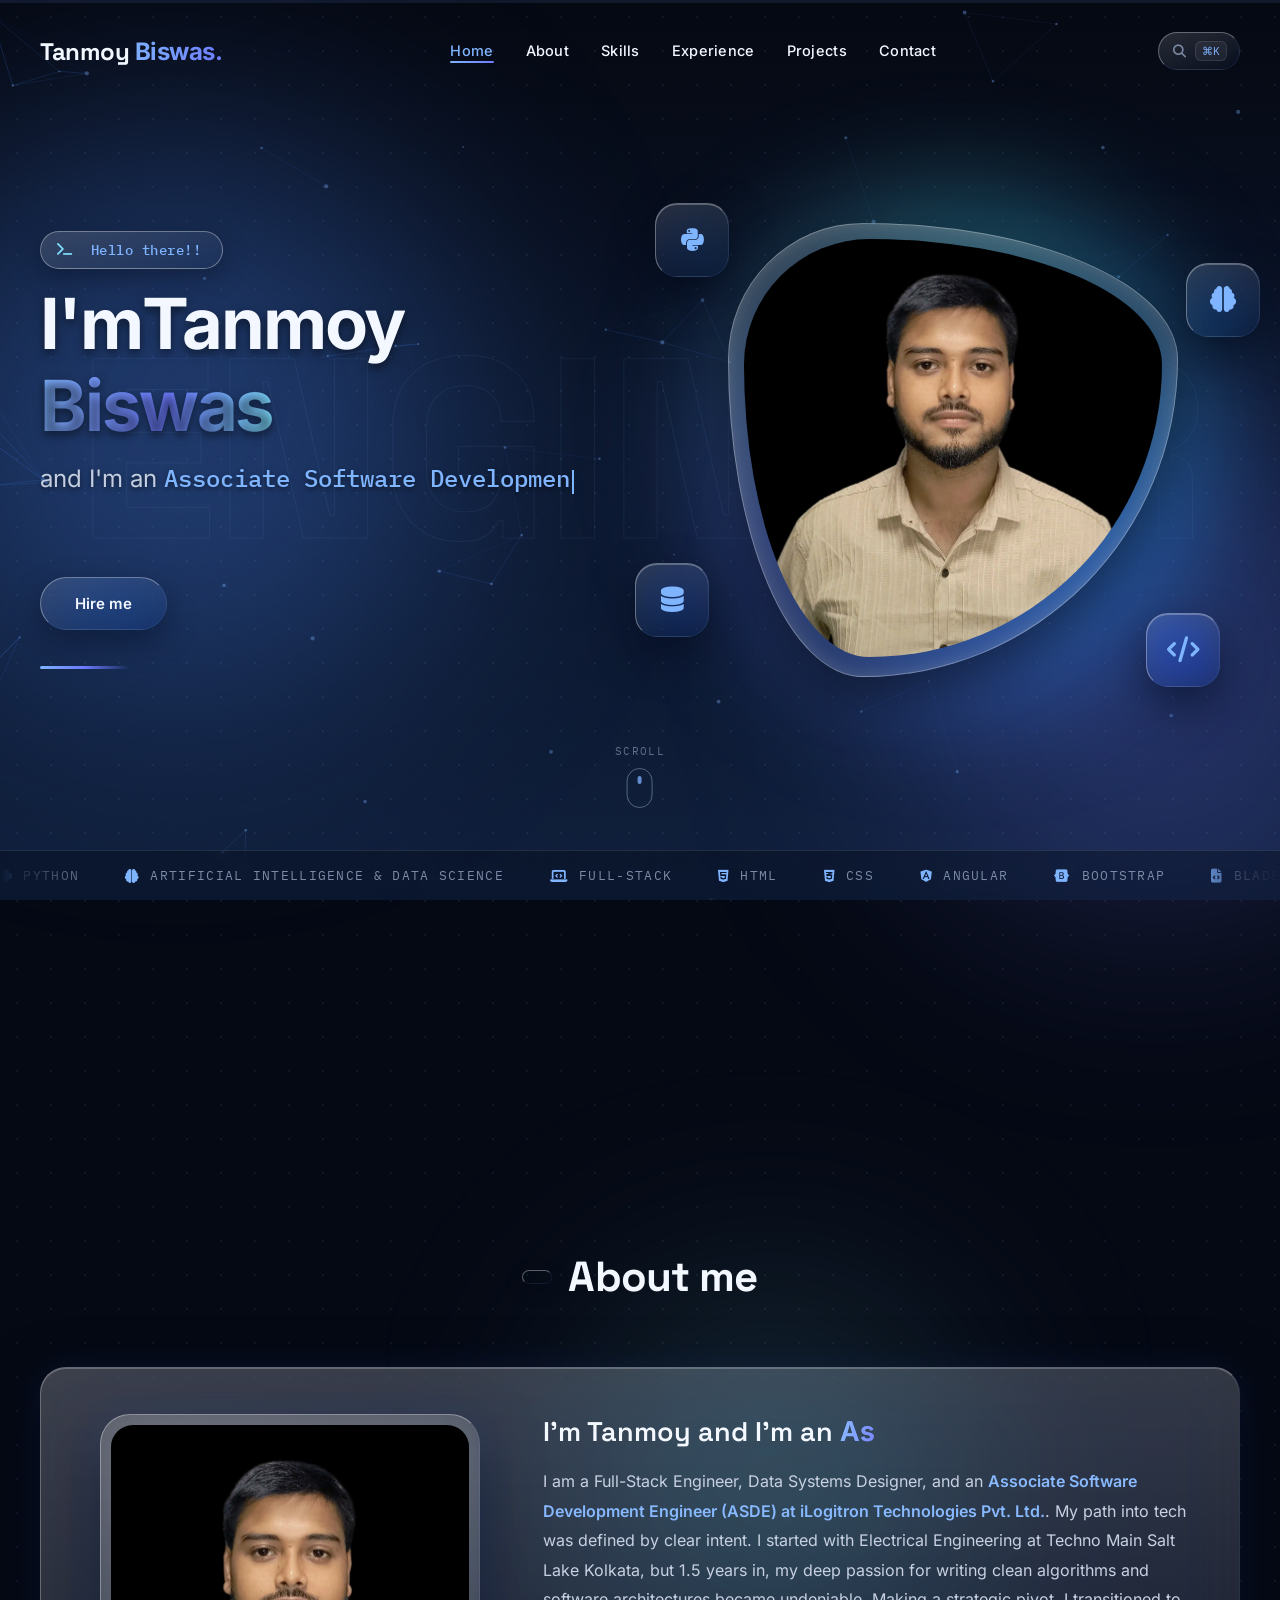
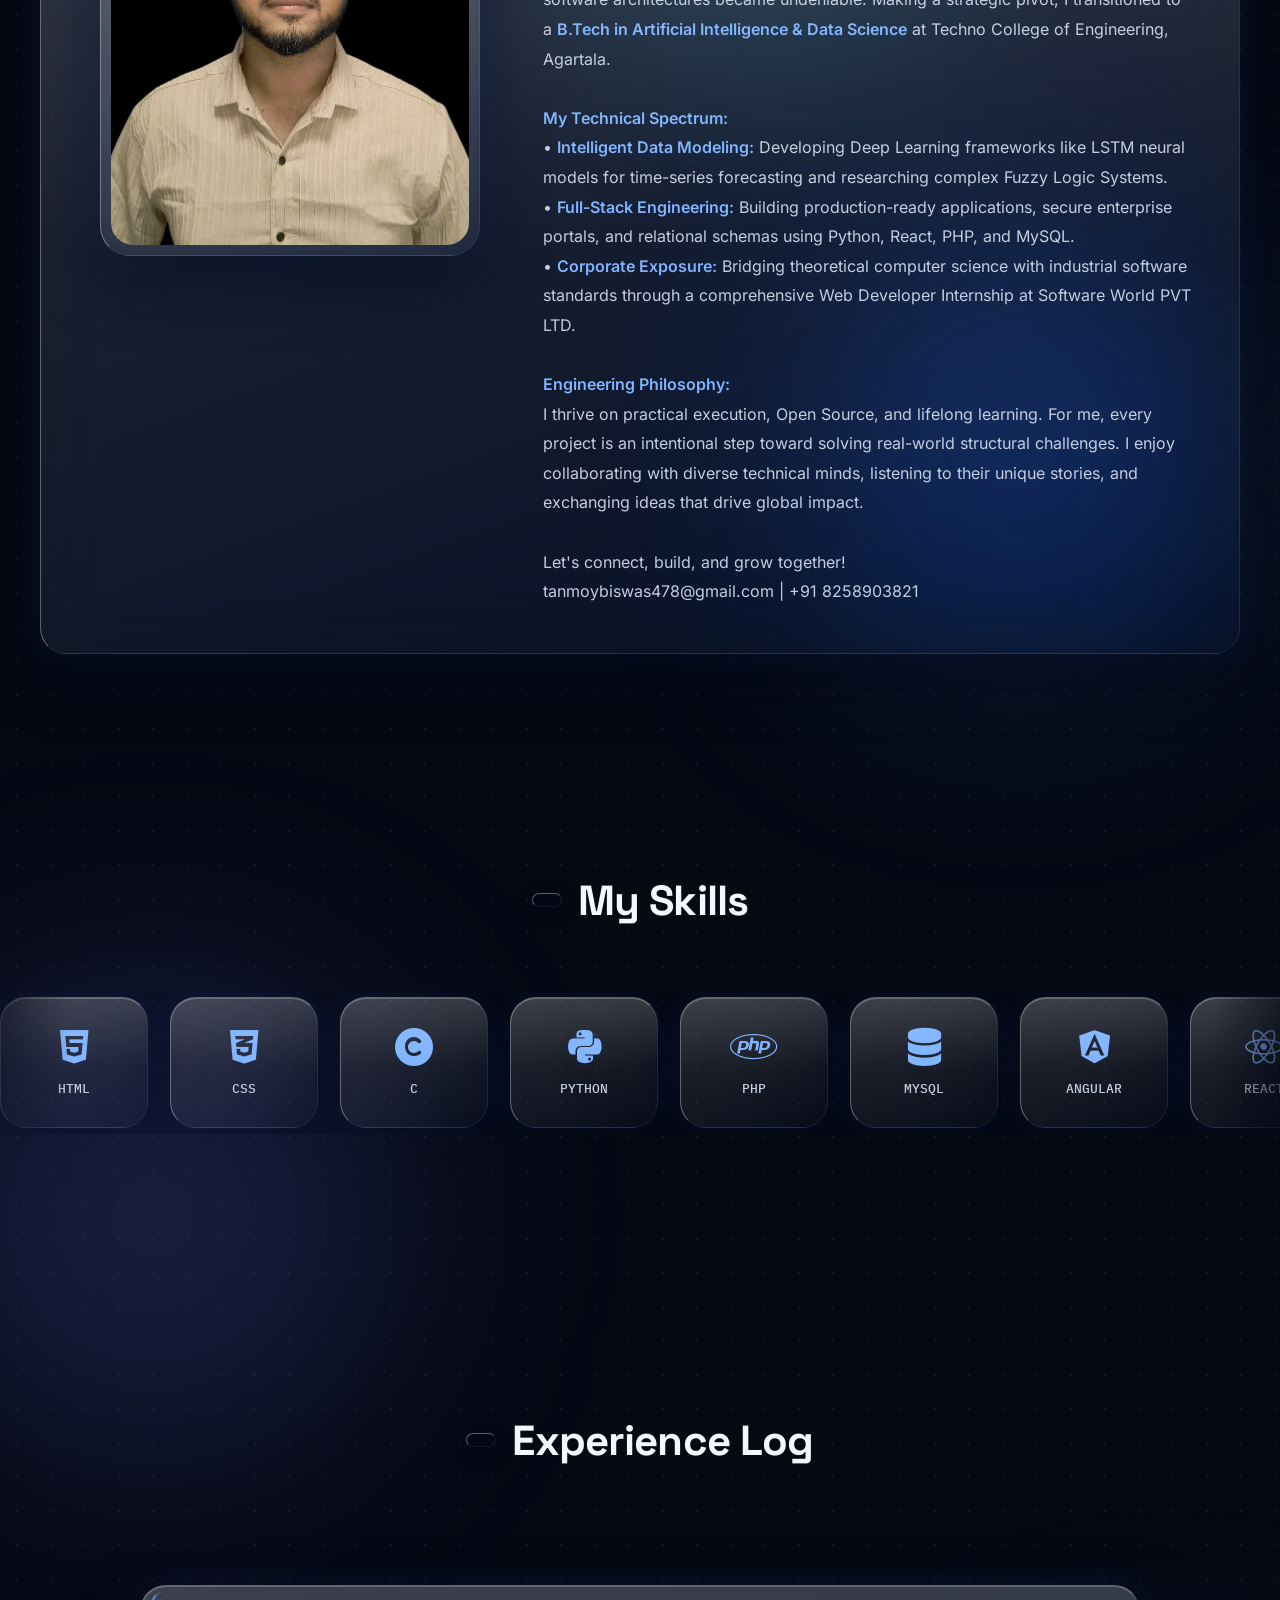
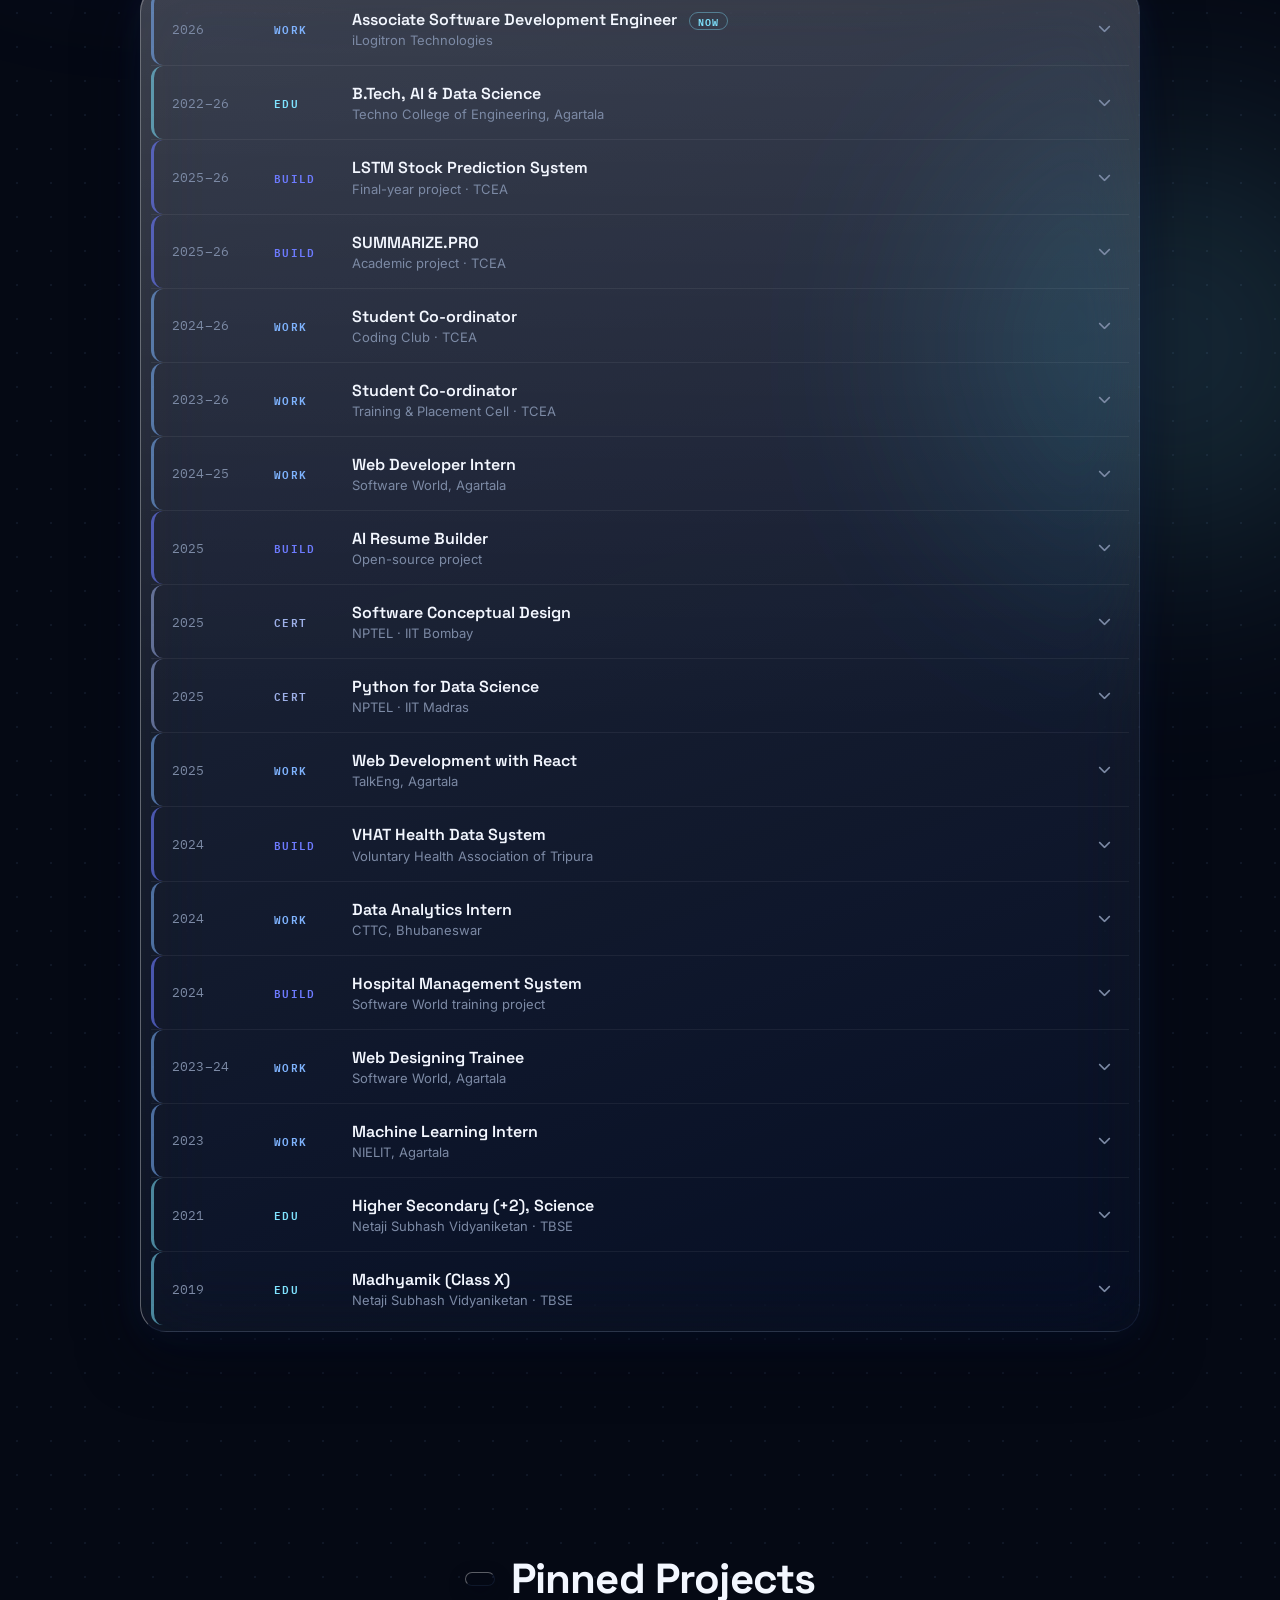
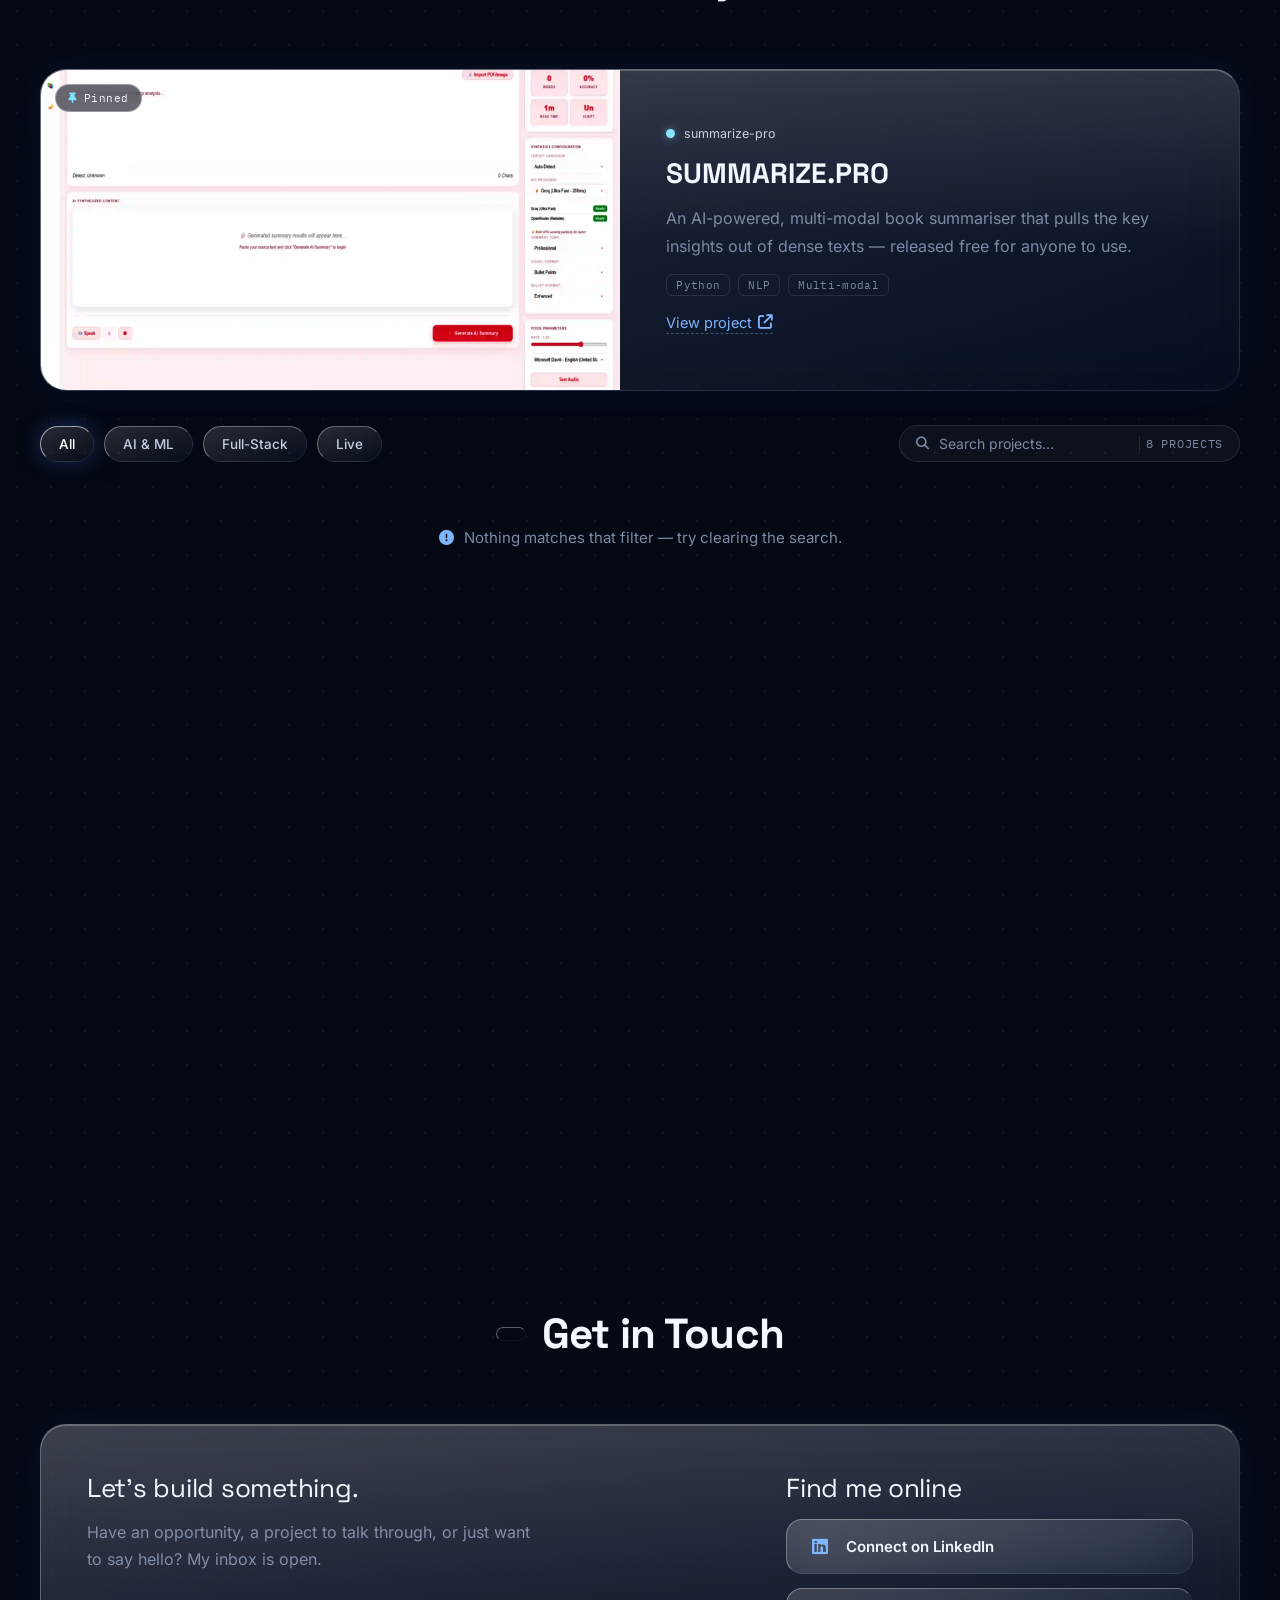
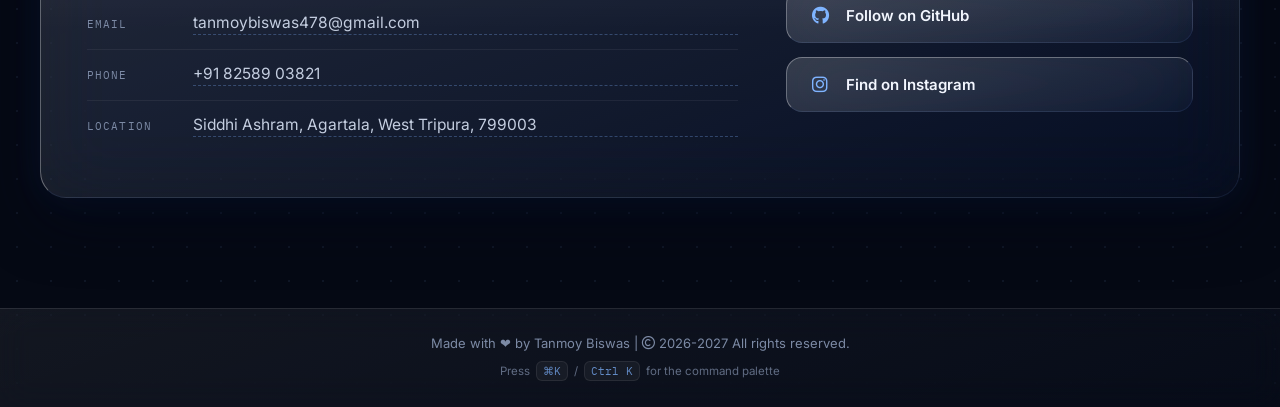
<file: index.html>
<!DOCTYPE html><html lang="en" class="no-js"><head><meta charset="UTF-8"><meta name="viewport" content="width=device-width, initial-scale=1.0"><title>Tanmoy Biswas | Software Engineer</title><meta name="description" content="Tanmoy Biswas — Associate Software Development Engineer at iLogitron Technologies. Full-stack engineering, deep learning and data systems."><meta name="theme-color" content="#050914"><meta name="color-scheme" content="dark"><link rel="shortcut icon" href="favicons/favicon.svg" type="image/x-icon"><script> document.documentElement.classList.remove('no-js'); </script><link rel="preload" as="image" href="images/TB.webp" fetchpriority="high"><link rel="stylesheet" href="css/css-style.css"><link rel="preconnect" href="https://cdnjs.cloudflare.com" crossorigin><link rel="preload" href="https://cdnjs.cloudflare.com/ajax/libs/font-awesome/6.5.2/css/all.min.css" as="style" onload="this.onload=null;this.rel='stylesheet'"><noscript><link rel="stylesheet" href="https://cdnjs.cloudflare.com/ajax/libs/font-awesome/6.5.2/css/all.min.css"></noscript><script src="js/script.js" defer></script></head><body><a class="skip-link" href="#main">Skip to content</a><div class="sr-only" data-announcer aria-live="polite" aria-atomic="true"></div><div class="scroll-progress" data-scroll-progress role="progressbar" aria-label="Page scroll progress" aria-valuemin="0" aria-valuemax="100" aria-valuenow="0"><div class="progress-bar-fill"></div></div><div class="fixed-bg-image" aria-hidden="true"></div><div class="cursor-dot" aria-hidden="true"></div><div class="cursor-ring" aria-hidden="true"></div><div class="grain" aria-hidden="true"></div><div class="bg-field" aria-hidden="true"><div class="field-blob b1"></div><div class="field-blob b2"></div><div class="field-blob b3"></div><div class="field-blob b4"></div><div class="field-blob b5"></div><div class="field-blob b6"></div></div><div class="scroll-up-btn" role="button" tabindex="0" aria-label="Back to top"><i class="fas fa-chevron-up"></i></div><nav class="navbar"><div class="max-width"><div class="logo"><a href="https://www.linkedin.com/in/tanmoy-biswas-11b4721a7/" target="_blank" rel="noopener">Tanmoy<span> Biswas.</span></a></div><ul class="menu" id="primary-menu"><li><a href="#home" class="menu-link"><span>Home</span></a></li><li><a href="#about" class="menu-link"><span>About</span></a></li><li><a href="#skills" class="menu-link"><span>Skills</span></a></li><li><a href="#experience" class="menu-link"><span>Experience</span></a></li><li><a href="#projects" class="menu-link"><span>Projects</span></a></li><li><a href="#contact" class="menu-link"><span>Contact</span></a></li></ul><div class="nav-tools"><button type="button" class="cmdk-trigger" data-cmdk-open aria-label="Open command palette"><i class="fas fa-search" aria-hidden="true"></i><kbd>⌘K</kbd></button><button type="button" class="menu-btn" aria-label="Open menu"><i class="fas fa-bars" aria-hidden="true"></i></button></div></div></nav><main id="main"><section class="home" id="home"><canvas class="hero-canvas" data-particles aria-hidden="true"></canvas><div class="hero-ghost" aria-hidden="true">ENGINEER</div><div class="max-width"><div class="home-content"><div class="left-content"><div class="text-1"><i class="fas fa-terminal" style="color: var(--cyan); margin-right: 8px;" aria-hidden="true"></i> Hello there!!</div><h1 class="text-2"><span style="--i:1">I'm</span><span style="--i:2">Tanmoy</span><span class="surname" style="--i:3">Biswas</span></h1><div class="text-3">and I'm an <span class="typing" data-typewriter='["Associate Software Development Engineer","Full-Stack Engineer","Artificial Intelligence and Data Science Graduate","Open-Source Contributor"]'>Associate Software Development Engineer</span></div><a href="https://www.linkedin.com/in/tanmoy-biswas-11b4721a7/" target="_blank" rel="noopener" class="btn primary-btn" data-magnetic="0.3">Hire me</a><div class="hero-rule" aria-hidden="true"></div></div><div class="right-content"><div class="liquid-blob" aria-hidden="true"></div><div class="hero-image-wrapper parallax-tilt"><img src="images/TB.webp" alt="Profile Image" loading="lazy" width="380" height="420"></div><div class="glass-chip c1 parallax-item" data-speed="0.05" aria-hidden="true"><i class="fab fa-python"></i></div><div class="glass-chip c2 parallax-item" data-speed="-0.04" aria-hidden="true"><i class="fas fa-database"></i></div><div class="glass-chip c3 parallax-item" data-speed="0.06" aria-hidden="true"><i class="fas fa-brain"></i></div><div class="glass-chip c4 parallax-item" data-speed="-0.03" aria-hidden="true"><i class="fas fa-code"></i></div></div></div></div><div class="scroll-cue" aria-hidden="true"><span class="label">Scroll</span><div class="mouse"></div></div><div class="hero-ticker" aria-hidden="true"><div class="marquee"><div class="marquee-track"><span class="tick-item"><i class="fab fa-python"></i>Python</span><span class="tick-item"><i class="fas fa-brain"></i>Artificial Intelligence &amp; Data Science</span><span class="tick-item"><i class="fas fa-laptop-code"></i>Full-Stack</span><span class="tick-item"><i class="fab fa-html5"></i>HTML</span><span class="tick-item"><i class="fab fa-css3-alt"></i>CSS</span><span class="tick-item"><i class="fab fa-angular"></i>Angular</span><span class="tick-item"><i class="fab fa-bootstrap"></i>Bootstrap</span><span class="tick-item"><i class="fas fa-file-code"></i>Blade</span><span class="tick-item"><i class="fas fa-database"></i>MySQL</span><span class="tick-item"><i class="fab fa-php"></i>PHP</span><span class="tick-item"><i class="fab fa-laravel"></i>Laravel</span><span class="tick-item"><i class="fas fa-network-wired"></i>LSTM</span><span class="tick-item"><i class="fab fa-osi"></i>Open-Source</span><span class="tick-item dot-sep"></span><span class="tick-item"><i class="fab fa-python"></i>Python</span><span class="tick-item"><i class="fas fa-brain"></i>Artificial Intelligence &amp; Data Science</span><span class="tick-item"><i class="fas fa-laptop-code"></i>Full-Stack</span><span class="tick-item"><i class="fab fa-html5"></i>HTML</span><span class="tick-item"><i class="fab fa-css3-alt"></i>CSS</span><span class="tick-item"><i class="fab fa-angular"></i>Angular</span><span class="tick-item"><i class="fab fa-bootstrap"></i>Bootstrap</span><span class="tick-item"><i class="fas fa-file-code"></i>Blade</span><span class="tick-item"><i class="fas fa-database"></i>MySQL</span><span class="tick-item"><i class="fab fa-php"></i>PHP</span><span class="tick-item"><i class="fab fa-laravel"></i>Laravel</span><span class="tick-item"><i class="fas fa-network-wired"></i>LSTM</span><span class="tick-item"><i class="fab fa-osi"></i>Open-Source</span><span class="tick-item dot-sep"></span></div></div></div></section><section class="stats-strip" aria-label="Key figures"><div class="max-width"><div class="stat-card spec-card reveal"><div class="stat-num"><span data-count="8.02" data-decimals="2">0</span></div><div class="stat-label">CGPA · AI &amp; Data Science</div></div><div class="stat-card spec-card reveal"><div class="stat-num"><span data-count="18">0</span>+</div><div class="stat-label">Roles &amp; Certifications</div></div><div class="stat-card spec-card reveal"><div class="stat-num"><span data-count="12">0</span>+</div><div class="stat-label">Organizations Worked With</div></div><div class="stat-card spec-card reveal"><div class="stat-num"><span data-count="7">0</span>+</div><div class="stat-label">Years Learning</div></div></div></section><section class="about" id="about"><div class="max-width"><h2 class="title"><span class="tag"></span>About me</h2><div class="about-content panel reveal"><div class="column left"><div class="photo-frame"><img src="images/TB.webp" alt="Profile Image" loading="lazy" width="380" height="420"></div></div><div class="column right"><div class="text"> I'm Tanmoy and I'm an <span class="typing-2" data-typewriter='["Associate Software Development Engineer","Full-Stack Engineer","Artificial Intelligence and Data Science Graduate","Open-Source Contributor"]' data-speed="52">Associate Software Development Engineer</span></div><p> I am a Full-Stack Engineer, Data Systems Designer, and an <b>Associate Software Development Engineer (ASDE) at iLogitron Technologies Pvt. Ltd.</b>. My path into tech was defined by clear intent. I started with Electrical Engineering at Techno Main Salt Lake Kolkata, but 1.5 years in, my deep passion for writing clean algorithms and software architectures became undeniable. Making a strategic pivot, I transitioned to a <b>B.Tech in Artificial Intelligence &amp; Data Science</b> at Techno College of Engineering, Agartala. <br><br><b>My Technical Spectrum:</b><br> • <b>Intelligent Data Modeling:</b> Developing Deep Learning frameworks like LSTM neural models for time-series forecasting and researching complex Fuzzy Logic Systems.<br> • <b>Full-Stack Engineering:</b> Building production-ready applications, secure enterprise portals, and relational schemas using Python, React, PHP, and MySQL.<br> • <b>Corporate Exposure:</b> Bridging theoretical computer science with industrial software standards through a comprehensive Web Developer Internship at Software World PVT LTD. <br><br><b>Engineering Philosophy:</b><br> I thrive on practical execution, Open Source, and lifelong learning. For me, every project is an intentional step toward solving real-world structural challenges. I enjoy collaborating with diverse technical minds, listening to their unique stories, and exchanging ideas that drive global impact. <br><br> Let's connect, build, and grow together!<br> tanmoybiswas478@gmail.com | +91 8258903821 </p></div></div></div></section><section class="skills" id="skills"><div class="max-width"><h2 class="title"><span class="tag"></span>My Skills</h2></div><div class="skills-marquee marquee"><div class="marquee-track"><div class="skill-chip spec-card"><i class="fab fa-html5" aria-hidden="true"></i><div class="text">HTML</div></div><div class="skill-chip spec-card"><i class="fab fa-css3-alt" aria-hidden="true"></i><div class="text">CSS</div></div><div class="skill-chip spec-card"><i class="fas fa-copyright" aria-hidden="true"></i><div class="text">C</div></div><div class="skill-chip spec-card"><i class="fab fa-python" aria-hidden="true"></i><div class="text">Python</div></div><div class="skill-chip spec-card"><i class="fab fa-php" aria-hidden="true"></i><div class="text">PHP</div></div><div class="skill-chip spec-card"><i class="fas fa-database" aria-hidden="true"></i><div class="text">MySQL</div></div><div class="skill-chip spec-card"><i class="fab fa-angular" aria-hidden="true"></i><div class="text">Angular</div></div><div class="skill-chip spec-card"><i class="fab fa-react" aria-hidden="true"></i><div class="text">React</div></div><div class="skill-chip spec-card"><i class="fab fa-laravel" aria-hidden="true"></i><div class="text">Laravel</div></div><div class="skill-chip spec-card"><i class="fas fa-file-code" aria-hidden="true"></i><div class="text">Blade</div></div><div class="skill-chip spec-card"><i class="fab fa-bootstrap" aria-hidden="true"></i><div class="text">Bootstrap</div></div><div class="skill-chip spec-card" aria-hidden="true"><i class="fab fa-html5"></i><div class="text">HTML</div></div><div class="skill-chip spec-card" aria-hidden="true"><i class="fab fa-css3-alt"></i><div class="text">CSS</div></div><div class="skill-chip spec-card" aria-hidden="true"><i class="fas fa-copyright"></i><div class="text">C</div></div><div class="skill-chip spec-card" aria-hidden="true"><i class="fab fa-python"></i><div class="text">Python</div></div><div class="skill-chip spec-card" aria-hidden="true"><i class="fab fa-php"></i><div class="text">PHP</div></div><div class="skill-chip spec-card" aria-hidden="true"><i class="fas fa-database"></i><div class="text">MySQL</div></div><div class="skill-chip spec-card" aria-hidden="true"><i class="fab fa-angular"></i><div class="text">Angular</div></div><div class="skill-chip spec-card" aria-hidden="true"><i class="fab fa-react"></i><div class="text">React</div></div><div class="skill-chip spec-card" aria-hidden="true"><i class="fab fa-laravel"></i><div class="text">Laravel</div></div><div class="skill-chip spec-card" aria-hidden="true"><i class="fas fa-file-code"></i><div class="text">Blade</div></div><div class="skill-chip spec-card" aria-hidden="true"><i class="fab fa-bootstrap"></i><div class="text">Bootstrap</div></div></div></div></section><section class="experience" id="experience"><div class="max-width"><h2 class="title"><span class="tag"></span>Experience Log</h2><div class="career-log"><div class="log-toolbar reveal"><div class="log-filters" role="group" aria-label="Filter the log by record type"><button type="button" class="log-filter active" data-log-filter data-cat="all" aria-pressed="true">All</button><button type="button" class="log-filter" data-log-filter data-cat="work" aria-pressed="false">Experience</button><button type="button" class="log-filter" data-log-filter data-cat="edu" aria-pressed="false">Education</button><button type="button" class="log-filter" data-log-filter data-cat="project" aria-pressed="false">Projects</button><button type="button" class="log-filter" data-log-filter data-cat="cert" aria-pressed="false">Certifications</button></div><div class="log-meta"><span class="log-count" data-log-count>18 records</span><span class="log-range" aria-hidden="true">2019 &rarr; 2026</span></div></div><div class="log-panel panel reveal"><div class="log-list"><div class="log-row" data-cat="work"><button type="button" class="log-head" aria-expanded="false" aria-controls="log-d1"><span class="log-period">2026</span><span class="log-cat">WORK</span><span class="log-role"><span class="log-title">Associate Software Development Engineer <span class="log-now">Now</span></span><span class="log-org">iLogitron Technologies</span></span><i class="log-chev fas fa-chevron-down" aria-hidden="true"></i></button><div class="log-detail" id="log-d1"><div class="log-detail-inner"><span class="log-full">July 2026 &mdash; Present</span><p>On probation as a full-time ASDE, applying software architecture and full-stack engineering to production-grade enterprise environments.</p></div></div></div><div class="log-row" data-cat="edu"><button type="button" class="log-head" aria-expanded="false" aria-controls="log-d2"><span class="log-period">2022&ndash;26</span><span class="log-cat">EDU</span><span class="log-role"><span class="log-title">B.Tech, AI &amp; Data Science</span><span class="log-org">Techno College of Engineering, Agartala</span></span><i class="log-chev fas fa-chevron-down" aria-hidden="true"></i></button><div class="log-detail" id="log-d2"><div class="log-detail-inner"><span class="log-full">2022 &mdash; 2026 &middot; CGPA 8.02</span><p>Built depth in intelligent data modelling, fuzzy-logic systems, and advanced software architecture. Graduated with a CGPA of 8.02.</p></div></div></div><div class="log-row" data-cat="project"><button type="button" class="log-head" aria-expanded="false" aria-controls="log-d3"><span class="log-period">2025&ndash;26</span><span class="log-cat">BUILD</span><span class="log-role"><span class="log-title">LSTM Stock Prediction System</span><span class="log-org">Final-year project &middot; TCEA</span></span><i class="log-chev fas fa-chevron-down" aria-hidden="true"></i></button><div class="log-detail" id="log-d3"><div class="log-detail-inner"><span class="log-full">March 2025 &mdash; June 2026</span><p>A stock-market analysis tool using LSTM neural networks for time-series forecasting, served through an interactive Streamlit dashboard.</p></div></div></div><div class="log-row" data-cat="project"><button type="button" class="log-head" aria-expanded="false" aria-controls="log-d4"><span class="log-period">2025&ndash;26</span><span class="log-cat">BUILD</span><span class="log-role"><span class="log-title">SUMMARIZE.PRO</span><span class="log-org">Academic project &middot; TCEA</span></span><i class="log-chev fas fa-chevron-down" aria-hidden="true"></i></button><div class="log-detail" id="log-d4"><div class="log-detail-inner"><span class="log-full">March 2025 &mdash; June 2026</span><p>An AI-powered, multi-modal book summariser that extracts key insights from complex literature. Built and released as a free tool.</p></div></div></div><div class="log-row" data-cat="work"><button type="button" class="log-head" aria-expanded="false" aria-controls="log-d5"><span class="log-period">2024&ndash;26</span><span class="log-cat">WORK</span><span class="log-role"><span class="log-title">Student Co-ordinator</span><span class="log-org">Coding Club &middot; TCEA</span></span><i class="log-chev fas fa-chevron-down" aria-hidden="true"></i></button><div class="log-detail" id="log-d5"><div class="log-detail-inner"><span class="log-full">2024 &mdash; 2026</span><p>Contributed to open-source projects alongside peers to foster community learning and development across campus.</p></div></div></div><div class="log-row" data-cat="work"><button type="button" class="log-head" aria-expanded="false" aria-controls="log-d6"><span class="log-period">2023&ndash;26</span><span class="log-cat">WORK</span><span class="log-role"><span class="log-title">Student Co-ordinator</span><span class="log-org">Training &amp; Placement Cell &middot; TCEA</span></span><i class="log-chev fas fa-chevron-down" aria-hidden="true"></i></button><div class="log-detail" id="log-d6"><div class="log-detail-inner"><span class="log-full">2023 &mdash; 2026</span><p>Guided peers through training initiatives, sharpening leadership and decision-making across varied scenarios.</p></div></div></div><div class="log-row" data-cat="work"><button type="button" class="log-head" aria-expanded="false" aria-controls="log-d7"><span class="log-period">2024&ndash;25</span><span class="log-cat">WORK</span><span class="log-role"><span class="log-title">Web Developer Intern</span><span class="log-org">Software World, Agartala</span></span><i class="log-chev fas fa-chevron-down" aria-hidden="true"></i></button><div class="log-detail" id="log-d7"><div class="log-detail-inner"><span class="log-full">Sep 2024 &mdash; June 2025</span><p>Full-stack web application development &mdash; bridging computer-science theory with industry standards by shipping robust web apps.</p></div></div></div><div class="log-row" data-cat="project"><button type="button" class="log-head" aria-expanded="false" aria-controls="log-d8"><span class="log-period">2025</span><span class="log-cat">BUILD</span><span class="log-role"><span class="log-title">AI Resume Builder</span><span class="log-org">Open-source project</span></span><i class="log-chev fas fa-chevron-down" aria-hidden="true"></i></button><div class="log-detail" id="log-d8"><div class="log-detail-inner"><span class="log-full">Aug 2025 &mdash; Nov 2025</span><p>An AI-powered r&eacute;sum&eacute; builder that generates tailored, professional r&eacute;sum&eacute;s &mdash; built to make high-quality r&eacute;sum&eacute; writing accessible to everyone.</p></div></div></div><div class="log-row" data-cat="cert"><button type="button" class="log-head" aria-expanded="false" aria-controls="log-d9"><span class="log-period">2025</span><span class="log-cat">CERT</span><span class="log-role"><span class="log-title">Software Conceptual Design</span><span class="log-org">NPTEL &middot; IIT Bombay</span></span><i class="log-chev fas fa-chevron-down" aria-hidden="true"></i></button><div class="log-detail" id="log-d9"><div class="log-detail-inner"><span class="log-full">Aug 2025 &mdash; Sep 2025</span><p>Professional certification in advanced software design methodology, structural conceptualisation, and architectural patterns.</p></div></div></div><div class="log-row" data-cat="cert"><button type="button" class="log-head" aria-expanded="false" aria-controls="log-d10"><span class="log-period">2025</span><span class="log-cat">CERT</span><span class="log-role"><span class="log-title">Python for Data Science</span><span class="log-org">NPTEL &middot; IIT Madras</span></span><i class="log-chev fas fa-chevron-down" aria-hidden="true"></i></button><div class="log-detail" id="log-d10"><div class="log-detail-inner"><span class="log-full">Jul 2025 &mdash; Aug 2025</span><p>Specialised training in data-science workflows, algorithmic analysis, and predictive modelling with Python's core libraries.</p></div></div></div><div class="log-row" data-cat="work"><button type="button" class="log-head" aria-expanded="false" aria-controls="log-d11"><span class="log-period">2025</span><span class="log-cat">WORK</span><span class="log-role"><span class="log-title">Web Development with React</span><span class="log-org">TalkEng, Agartala</span></span><i class="log-chev fas fa-chevron-down" aria-hidden="true"></i></button><div class="log-detail" id="log-d11"><div class="log-detail-inner"><span class="log-full">June 2025 &mdash; July 2025</span><p>Intensive training and internship &mdash; built responsive interfaces and optimised front-end performance on real-time projects.</p></div></div></div><div class="log-row" data-cat="project"><button type="button" class="log-head" aria-expanded="false" aria-controls="log-d12"><span class="log-period">2024</span><span class="log-cat">BUILD</span><span class="log-role"><span class="log-title">VHAT Health Data System</span><span class="log-org">Voluntary Health Association of Tripura</span></span><i class="log-chev fas fa-chevron-down" aria-hidden="true"></i></button><div class="log-detail" id="log-d12"><div class="log-detail-inner"><span class="log-full">Sep 2024 &mdash; Dec 2024</span><p>Led development and deployment of a live health-data management system using HTML, CSS, JavaScript, PHP, and MySQL.</p></div></div></div><div class="log-row" data-cat="work"><button type="button" class="log-head" aria-expanded="false" aria-controls="log-d13"><span class="log-period">2024</span><span class="log-cat">WORK</span><span class="log-role"><span class="log-title">Data Analytics Intern</span><span class="log-org">CTTC, Bhubaneswar</span></span><i class="log-chev fas fa-chevron-down" aria-hidden="true"></i></button><div class="log-detail" id="log-d13"><div class="log-detail-inner"><span class="log-full">July 2024 &mdash; Aug 2024</span><p>Hands-on analytics with Python, Tableau, and Excel under the supervision of Ms. Debashree Sahoo.</p></div></div></div><div class="log-row" data-cat="project"><button type="button" class="log-head" aria-expanded="false" aria-controls="log-d14"><span class="log-period">2024</span><span class="log-cat">BUILD</span><span class="log-role"><span class="log-title">Hospital Management System</span><span class="log-org">Software World training project</span></span><i class="log-chev fas fa-chevron-down" aria-hidden="true"></i></button><div class="log-detail" id="log-d14"><div class="log-detail-inner"><span class="log-full">Feb 2024 &mdash; Nov 2024</span><p>A fully functional HMS deployed for live use &mdash; patient registration, scheduling, medical records, and billing.</p></div></div></div><div class="log-row" data-cat="work"><button type="button" class="log-head" aria-expanded="false" aria-controls="log-d15"><span class="log-period">2023&ndash;24</span><span class="log-cat">WORK</span><span class="log-role"><span class="log-title">Web Designing Trainee</span><span class="log-org">Software World, Agartala</span></span><i class="log-chev fas fa-chevron-down" aria-hidden="true"></i></button><div class="log-detail" id="log-d15"><div class="log-detail-inner"><span class="log-full">2023 &mdash; 2024</span><p>Applied Python, Bootstrap, Angular, PHP, and MySQL while contributing to production web applications.</p></div></div></div><div class="log-row" data-cat="work"><button type="button" class="log-head" aria-expanded="false" aria-controls="log-d16"><span class="log-period">2023</span><span class="log-cat">WORK</span><span class="log-role"><span class="log-title">Machine Learning Intern</span><span class="log-org">NIELIT, Agartala</span></span><i class="log-chev fas fa-chevron-down" aria-hidden="true"></i></button><div class="log-detail" id="log-d16"><div class="log-detail-inner"><span class="log-full">July 2023 &mdash; Aug 2023</span><p>Hands-on ML training in Python &mdash; built a working face-recognition system as the capstone project.</p></div></div></div><div class="log-row" data-cat="edu"><button type="button" class="log-head" aria-expanded="false" aria-controls="log-d17"><span class="log-period">2021</span><span class="log-cat">EDU</span><span class="log-role"><span class="log-title">Higher Secondary (+2), Science</span><span class="log-org">Netaji Subhash Vidyaniketan &middot; TBSE</span></span><i class="log-chev fas fa-chevron-down" aria-hidden="true"></i></button><div class="log-detail" id="log-d17"><div class="log-detail-inner"><span class="log-full">2021 &middot; 69.2%</span><p>Completed higher-secondary education in the Science stream.</p></div></div></div><div class="log-row" data-cat="edu"><button type="button" class="log-head" aria-expanded="false" aria-controls="log-d18"><span class="log-period">2019</span><span class="log-cat">EDU</span><span class="log-role"><span class="log-title">Madhyamik (Class X)</span><span class="log-org">Netaji Subhash Vidyaniketan &middot; TBSE</span></span><i class="log-chev fas fa-chevron-down" aria-hidden="true"></i></button><div class="log-detail" id="log-d18"><div class="log-detail-inner"><span class="log-full">2019 &middot; 76%</span><p>Completed the secondary board examination with 76%.</p></div></div></div></div></div></div></div></section><section class="projects" id="projects"><div class="max-width"><h2 class="title"><span class="tag"></span>Pinned Projects</h2><div class="project-featured spec-card reveal"><div class="feat-shot"><img src="images/ABS.webp" alt="SUMMARIZE.PRO interface" loading="lazy"><span class="repo-badge pinned"><i class="fas fa-thumbtack" aria-hidden="true"></i>Pinned</span></div><div class="feat-info"><div class="repo-line"><span class="repo-dot ai" aria-hidden="true"></span><span class="repo-path">summarize-pro</span></div><h3>SUMMARIZE.PRO</h3><p>An AI-powered, multi-modal book summariser that pulls the key insights out of dense texts &mdash; released free for anyone to use.</p><div class="lang-tags"><span>Python</span><span>NLP</span><span>Multi-modal</span></div><a href="https://github.com/TanmoyBiswas478/Projects_madeof_me/tree/main/ai-book-summarizer_final" target="_blank" rel="noopener" class="interactive-link">View project <i class="fas fa-arrow-up-right-from-square" aria-hidden="true"></i></a></div></div><div class="proj-filter reveal" data-filter-root><div class="filter-chips" role="group" aria-label="Filter projects by type"><button type="button" class="filter-chip active" data-tag="all" aria-pressed="true">All</button><button type="button" class="filter-chip" data-tag="ai" aria-pressed="false">AI &amp; ML</button><button type="button" class="filter-chip" data-tag="fullstack" aria-pressed="false">Full-Stack</button><button type="button" class="filter-chip" data-tag="live" aria-pressed="false">Live</button></div><div class="filter-search"><i class="fas fa-search" aria-hidden="true"></i><input type="search" data-filter-search autocomplete="off" spellcheck="false" placeholder="Search projects&hellip;" aria-label="Search projects"><span class="filter-count" data-filter-count>6 projects</span></div></div><p class="filter-empty" data-filter-empty hidden><i class="fas fa-circle-exclamation" aria-hidden="true"></i> Nothing matches that filter &mdash; try clearing the search. </p><div class="carousel-wrap reveal"><button type="button" class="pf-nav prev" data-carousel-prev aria-label="Previous project"><i class="fas fa-chevron-left" aria-hidden="true"></i></button><button type="button" class="pf-nav next" data-carousel-next aria-label="Next project"><i class="fas fa-chevron-right" aria-hidden="true"></i></button><div class="pf-carousel" data-carousel data-autoplay="3200" aria-label="Project gallery"><div class="pf-viewport"><div class="pf-track"><div class="pf-slide" data-tags="ai,python,ml"><div class="card spec-card"><div class="box"><div class="proj-shot"><img src="images/LSTm.webp" alt="LSTM stock prediction dashboard" loading="lazy"></div><div class="repo-line"><span class="repo-dot ai" aria-hidden="true"></span><span class="repo-path">stock-lstm</span></div><div class="text">LSTM Stock &amp; Portfolio</div><p>A time-series forecasting engine featuring a live Streamlit dashboard for market analysis, portfolio management, data visualization, and real-time notifications.<span><a href="https://github.com/TanmoyBiswas478/Projects_madeof_me/tree/main/Stock" target="_blank" rel="noopener">View project</a></span></p><div class="lang-tags"><span>Python</span><span>LSTM</span><span>Streamlit</span></div></div></div></div><div class="pf-slide" data-tags="Web,Node.js,Tailwind CSS,fullstack"><div class="card spec-card"><div class="box"><div class="proj-shot"><img src="images/trip_app.webp" alt="Trip App Interface" loading="lazy"></div><div class="repo-line"><span class="repo-dot ai" aria-hidden="true"></span><span class="repo-path">trip-app</span></div><div class="text">Trip App</div><p>A responsive, full-stack travel application designed to streamline trip planning, fast bookings, and complete itinerary management.<span><a href="https://github.com/TanmoyBiswas478/Projects_madeof_me/tree/main/Ola" target="_blank" rel="noopener">View project</a></span></p><div class="lang-tags"><span>Node.js</span><span>Tailwind CSS</span><span>Full Stack</span></div></div></div></div><div class="pf-slide" data-tags="ai,python,ml"><div class="card spec-card"><div class="box"><div class="proj-shot"><img src="images/object_detection.webp" alt="Object Detection Application" loading="lazy"></div><div class="repo-line"><span class="repo-dot ai" aria-hidden="true"></span><span class="repo-path">object-detection-app</span></div><div class="text">Object Detection App</div><p>A robust computer vision application leveraging deep learning techniques for highly accurate, real-time object detection and image recognition.<span><a href="https://github.com/TanmoyBiswas478/Projects_madeof_me/tree/main/ObjectDetection" target="_blank" rel="noopener">View project</a></span></p><div class="lang-tags"><span>Python</span><span>OpenCV</span><span>TensorFlow</span></div></div></div></div><div class="pf-slide" data-tags="fullstack,php,mysql,live"><div class="card spec-card"><div class="box"><div class="proj-shot"><img src="images/HMS.webp" alt="Hospital management system" loading="lazy"><span class="repo-badge live"><span class="live-dot"></span>Live</span></div><div class="repo-line"><span class="repo-dot db" aria-hidden="true"></span><span class="repo-path">hms</span></div><div class="text">Hospital Management</div><p>A production-ready enterprise system optimizing hospital workflows, including patient records, staff scheduling, and automated billing.<span><a href="https://github.com/TanmoyBiswas478/Projects_madeof_me/tree/main/hms" target="_blank" rel="noopener">View project</a></span></p><div class="lang-tags"><span>PHP</span><span>MySQL</span><span>Bootstrap</span></div></div></div></div><div class="pf-slide" data-tags="fullstack,php,mysql,live"><div class="card spec-card"><div class="box"><div class="proj-shot"><img src="images/VHAT.webp" alt="VHAT health data system" loading="lazy"><span class="repo-badge live"><span class="live-dot"></span>Live</span></div><div class="repo-line"><span class="repo-dot db" aria-hidden="true"></span><span class="repo-path">vhatripura.org</span></div><div class="text">VHAT Management System</div><p>A live data-management platform custom-built to seamlessly optimize day-to-day healthcare and NGO administrative operations.<span><a href="https://vhatripura.org" target="_blank" rel="noopener">View project</a></span></p><div class="lang-tags"><span>PHP</span><span>MySQL</span><span>JS</span></div></div></div></div><div class="pf-slide" data-tags="fullstack,php,mysql"><div class="card spec-card"><div class="box"><div class="proj-shot"><img src="images/cake.webp" alt="Cake shop management system" loading="lazy"></div><div class="repo-line"><span class="repo-dot db" aria-hidden="true"></span><span class="repo-path">cake-shop</span></div><div class="text">Celebration Cake Shop</div><p>An end-to-end e-commerce storefront and backend inventory management system built specifically for a modern bakery business.<span><a href="https://github.com/TanmoyBiswas478/Projects_madeof_me/tree/main/backerynew" target="_blank" rel="noopener">View project</a></span></p><div class="lang-tags"><span>PHP</span><span>MySQL</span></div></div></div></div><div class="pf-slide" data-tags="fullstack,php,mysql"><div class="card spec-card"><div class="box"><div class="proj-shot"><img src="images/lms.webp" alt="Learning management system" loading="lazy"></div><div class="repo-line"><span class="repo-dot db" aria-hidden="true"></span><span class="repo-path">lms</span></div><div class="text">Learning Management</div><p>A centralized Learning Management System handling the complete academic lifecycle, from student enrollment to grading and administration.<span><a href="https://github.com/TanmoyBiswas478/Projects_madeof_me/tree/main/lms" target="_blank" rel="noopener">View project</a></span></p><div class="lang-tags"><span>PHP</span><span>MySQL</span></div></div></div></div><div class="pf-slide" data-tags="fullstack,php,mysql,live"><div class="card spec-card"><div class="box"><div class="proj-shot"><img src="images/hair_studio.webp" alt="Salon management system" loading="lazy"><span class="repo-badge live"><span class="live-dot"></span>Live</span></div><div class="repo-line"><span class="repo-dot db" aria-hidden="true"></span><span class="repo-path">kreation-studio</span></div><div class="text">Kreation Hair Studio</div><p>An active salon management portal that handles real-time customer bookings, service tracking, and automated billing.<span><a href="https://github.com/TanmoyBiswas478/Projects_madeof_me/tree/main/parlour_new" target="_blank" rel="noopener">View project</a></span></p><div class="lang-tags"><span>PHP</span><span>MySQL</span></div></div></div></div></div></div><div class="pf-dots" data-carousel-dots role="group" aria-label="Choose project"></div></div></div></div></section><section class="contact" id="contact"><div class="max-width"><h2 class="title"><span class="tag"></span>Get in Touch</h2><div class="contact-content panel reveal"><div class="contact-lead"><div class="heading">Let&rsquo;s build something.</div><p class="lead">Have an opportunity, a project to talk through, or just want to say hello? My inbox is open.</p><ul class="contact-list"><li><span class="k">Email</span><a class="v" href="https://mail.google.com/mail/?view=cm&amp;fs=1&amp;to=tanmoybiswas478@gmail.com" target="_blank" rel="noopener">tanmoybiswas478@gmail.com</a></li><li><span class="k">Phone</span><a class="v" href="https://wa.me/918258903821" target="_blank" rel="noopener">+91 82589 03821</a></li><li><span class="k">Location</span><a class="v" href="https://maps.google.com/?q=Q7XC%2BQP,+Agartala,+Tripura" target="_blank" rel="noopener">Siddhi Ashram, Agartala, West Tripura, 799003</a></li></ul></div><div class="contact-side"><div class="heading">Find me online</div><div class="fields"><a href="https://www.linkedin.com/in/tanmoy-biswas-11b4721a7/" target="_blank" rel="noopener" class="btn-block"><i class="fab fa-linkedin" aria-hidden="true"></i><span>Connect on LinkedIn</span></a><a href="https://github.com/TanmoyBiswas478" target="_blank" rel="noopener" class="btn-block"><i class="fab fa-github" aria-hidden="true"></i><span>Follow on GitHub</span></a><a href="https://www.instagram.com/tanmoytb/?__pwa=1#" target="_blank" rel="noopener" class="btn-block"><i class="fab fa-instagram" aria-hidden="true"></i><span>Find on Instagram</span></a></div></div></div></div></section></main><footer class="site-footer"><span>Made with &#10084; by Tanmoy Biswas | <span class="far fa-copyright" aria-hidden="true"></span> 2026-2027 All rights reserved.</span><span class="footer-hint">Press <kbd>⌘K</kbd> / <kbd>Ctrl K</kbd> for the command palette</span></footer></body></html>
</file>
<file: css/css-style.css>
.bg-field,.fixed-bg-image,.grain,body::after,body::before{pointer-events:none;inset:0}.nav-tools,.navbar .max-width{align-items:center;display:flex}.filter-count,.hero-ghost,.sr-only{white-space:nowrap}.bg-field,.cmdk-panel,.home,.log-detail-inner,.marquee,.pf-viewport,.photo-frame,.proj-shot,.project-featured,.sr-only,body.cmdk-open,body.nav-open{overflow:hidden}@font-face{font-display:swap;font-family:'Space Grotesk';font-style:normal;font-weight:400;src:url('../fonts/space-grotesk-v22-latin-regular.woff2') format('woff2')}@font-face{font-display:swap;font-family:'Space Grotesk';font-style:normal;font-weight:500;src:url('../fonts/space-grotesk-v22-latin-500.woff2') format('woff2')}@font-face{font-display:swap;font-family:'Space Grotesk';font-style:normal;font-weight:600;src:url('../fonts/space-grotesk-v22-latin-600.woff2') format('woff2')}@font-face{font-display:swap;font-family:'Space Grotesk';font-style:normal;font-weight:700;src:url('../fonts/space-grotesk-v22-latin-700.woff2') format('woff2')}@font-face{font-display:swap;font-family:Inter;font-style:normal;font-weight:400;src:url('../fonts/inter-v20-latin-regular.woff2') format('woff2')}@font-face{font-display:swap;font-family:Inter;font-style:normal;font-weight:500;src:url('../fonts/inter-v20-latin-500.woff2') format('woff2')}@font-face{font-display:swap;font-family:Inter;font-style:normal;font-weight:600;src:url('../fonts/inter-v20-latin-600.woff2') format('woff2')}@font-face{font-display:swap;font-family:Inter;font-style:normal;font-weight:700;src:url('../fonts/inter-v20-latin-700.woff2') format('woff2')}@font-face{font-display:swap;font-family:Inter;font-style:normal;font-weight:800;src:url('../fonts/inter-v20-latin-800.woff2') format('woff2')}@font-face{font-display:swap;font-family:'IBM Plex Mono';font-style:normal;font-weight:400;src:url('../fonts/ibm-plex-mono-v20-latin-regular.woff2') format('woff2')}@font-face{font-display:swap;font-family:'IBM Plex Mono';font-style:normal;font-weight:500;src:url('../fonts/ibm-plex-mono-v20-latin-500.woff2') format('woff2')}@font-face{font-display:swap;font-family:'IBM Plex Mono';font-style:normal;font-weight:600;src:url('../fonts/ibm-plex-mono-v20-latin-600.woff2') format('woff2')}:root{--ink-1:#050914;--ink-2:#0a1428;--ink-3:#0f1e3a;--glass-top:rgba(255, 255, 255, 0.14);--glass-bottom:rgba(120, 170, 255, 0.03);--glass-border-hi:rgba(255, 255, 255, 0.35);--glass-border-lo:rgba(120, 170, 255, 0.1);--line:rgba(255, 255, 255, 0.1);--line-soft:rgba(255, 255, 255, 0.06);--blue:#4c8dff;--blue-light:#7fb4ff;--indigo:#6d7bff;--cyan:#7fe3ff;--glow-blue:rgba(76, 141, 255, 0.35);--paper:#f3f7ff;--text:#c4cee0;--muted:#7c8aa5;--display:"Space Grotesk",ui-sans-serif,sans-serif;--body:"Inter",-apple-system,sans-serif;--mono:"IBM Plex Mono",ui-monospace,monospace;--ease-out:cubic-bezier(0.22, 1, 0.36, 1)}*{box-sizing:border-box;margin:0;padding:0;text-decoration:none}html{scroll-behavior:auto}a,body,input,li,p,span,textarea{font-family:var(--body)}h1,h2,h3,h4,h5,h6{font-family:var(--display)}button,input,textarea{font:inherit;color:inherit}button{background:0 0;border:0;cursor:pointer}body{background-color:var(--ink-1);color:var(--text);position:relative;overflow-x:hidden}.sr-only{position:absolute;width:1px;height:1px;padding:0;margin:-1px;clip:rect(0 0 0 0);border:0}.skip-link{position:fixed;top:12px;left:50%;transform:translate(-50%,-160%);z-index:10050;padding:12px 22px;border-radius:999px;background:var(--ink-2);color:var(--paper);font-size:14px;font-weight:600;border:1px solid var(--glass-border-hi);transition:transform .25s var(--ease-out)}.field-blob,.fixed-bg-image{transform:translateZ(0);will-change:transform}.cmdk-trigger:hover,.filter-empty i,.log-count,.log-row[data-cat=work] .log-cat,.navbar .menu li a.active,.navbar .menu li a:hover{color:var(--blue-light)}.hero-ghost,.navbar .logo a{font-family:var(--display);font-weight:700;letter-spacing:-.02em}.skip-link:focus-visible{transform:translate(-50%,0);outline:2px solid var(--blue-light);outline-offset:3px}.no-js .reveal{opacity:1!important;transform:none!important}.log-row[hidden],.no-js .cmdk-trigger,.no-js .proj-filter,.pf-slide[hidden],.projects.is-empty .carousel-wrap{display:none}.fixed-bg-image{position:fixed;z-index:-5;background-image:url("../images/img-banner.webp");background-size:cover;background-position:center;filter:brightness(.2) contrast(1.1)}body::before{content:"";position:fixed;z-index:-4;background:linear-gradient(180deg,rgba(5,9,20,.85) 0,rgba(10,20,40,.95) 45%,var(--ink-3) 100%)}body::after{content:"";position:absolute;z-index:-3;opacity:.5;background-image:radial-gradient(rgba(140,180,255,.16) 1px,transparent 1px);background-size:34px 34px}.grain{position:fixed;z-index:-1;opacity:.5;mix-blend-mode:overlay;background-image:url("data:image/svg+xml;utf8,<svg xmlns='http://www.w3.org/2000/svg' width='120' height='120'><filter id='n'><feTurbulence type='fractalNoise' baseFrequency='0.9' numOctaves='2' stitchTiles='stitch'/></filter><rect width='100%25' height='100%25' filter='url(%23n)' opacity='0.35'/></svg>")}.bg-field{position:absolute;z-index:-2}.field-blob{position:absolute;border-radius:50%;filter:blur(120px);animation:24s ease-in-out infinite alternate drift}.field-blob.b1{top:2%;left:-8%;width:560px;height:560px;background:rgba(76,141,255,.3)}.field-blob.b2{top:6%;right:-10%;width:500px;height:500px;background:rgba(109,123,255,.24);animation-delay:-4s}.field-blob.b3{top:19%;left:46%;width:360px;height:360px;background:rgba(127,227,255,.16);animation-delay:-9s}.field-blob.b4{top:27%;right:4%;width:420px;height:420px;background:rgba(76,141,255,.2);animation-delay:-14s}.field-blob.b5{top:38%;left:-6%;width:460px;height:460px;background:rgba(109,123,255,.2);animation-delay:-3s}.field-blob.b6{top:49%;right:-8%;width:420px;height:420px;background:rgba(127,227,255,.16);animation-delay:-17s}@keyframes drift{0%{transform:translateZ(0) scale(1)}100%{transform:translate3d(30px,-24px,0) scale(1.1)}}::-webkit-scrollbar{width:11px}::-webkit-scrollbar-track{background:var(--ink-1)}::-webkit-scrollbar-thumb{background:rgba(120,170,255,.25);border-radius:10px;border:2px solid var(--ink-1);background-clip:padding-box}::-webkit-scrollbar-thumb:hover{background:var(--blue)}[tabindex]:focus-visible,a:focus-visible,button:focus-visible,input:focus-visible{outline:2px solid var(--blue-light);outline-offset:3px;border-radius:2px}section:focus{outline:0}@media (hover:hover) and (pointer:fine){.cursor-dot,.cursor-ring{display:block!important}}.cursor-dot,.cursor-ring{display:none;position:fixed;top:0;left:0;z-index:999999!important;pointer-events:none!important;border-radius:50%;will-change:transform}.cursor-dot{width:7px;height:7px;background:var(--blue-light);box-shadow:0 0 8px var(--cyan)}.cursor-ring{width:36px;height:36px;border:1.5px solid rgba(140,190,255,.5);transition:border-color .25s,background .25s}.cursor-ring.hover{border-color:var(--blue-light);background:rgba(76,141,255,.12)}.scroll-progress{position:fixed;top:0;left:0;right:0;height:3px;z-index:10001;background:rgba(120,170,255,.1);pointer-events:none}.progress-bar-fill{height:100%;width:100%;transform:scaleX(0);transform-origin:left center;background:linear-gradient(90deg,var(--cyan),var(--blue-light),var(--indigo));box-shadow:0 0 12px var(--glow-blue);will-change:transform}.max-width{max-width:1300px;margin:auto;padding:0 40px}.btn,.btn-block,.cmdk-panel,.cmdk-trigger,.filter-chip,.navbar.sticky,.panel,.pf-nav,.scroll-up-btn,.spec-card,section .title .tag{background:linear-gradient(160deg,var(--glass-top),var(--glass-bottom));backdrop-filter:blur(34px) saturate(180%);-webkit-backdrop-filter:blur(34px) saturate(180%);border-top:1px solid var(--glass-border-hi);border-left:1px solid var(--glass-border-hi);border-bottom:1px solid var(--glass-border-lo);border-right:1px solid var(--glass-border-lo)}.about .about-content .right .text span,.navbar .logo a span,section .title .tag{background:linear-gradient(100deg,var(--blue-light),var(--indigo))}.panel,.spec-card{position:relative;border-radius:26px;box-shadow:0 20px 60px rgba(2,8,24,.55),0 0 34px rgba(76,141,255,.1),inset 0 1px 0 rgba(255,255,255,.22);overflow:hidden;transition:transform .4s var(--ease-out),box-shadow .4s var(--ease-out),border-color .4s var(--ease-out);will-change:transform;transform:translateZ(0)}.panel::before,.spec-card::before{content:"";position:absolute;top:0;left:0;right:0;height:55%;background:linear-gradient(180deg,rgba(255,255,255,.1),transparent);pointer-events:none;transition:background .3s}.panel.lit::before,.spec-card.lit::before{height:100%;background:radial-gradient(260px circle at var(--spot-x,50%) var(--spot-y,50%),rgba(190,220,255,.16),transparent 62%),linear-gradient(180deg,rgba(255,255,255,.1),transparent 55%)}.spec-card::after{content:"";position:absolute;top:-50%;left:-60%;width:40%;height:200%;background:linear-gradient(115deg,transparent 0,rgba(255,255,255,.28) 45%,rgba(255,255,255,.02) 60%,transparent 100%);transform:rotate(12deg) translateX(-40%);transition:transform .9s var(--ease-out);pointer-events:none}.spec-card:hover::after{transform:rotate(12deg) translateX(340%)}.spec-card:hover{transform:translateY(-8px) translateZ(0);border-top-color:rgba(255,255,255,.6);border-left-color:rgba(255,255,255,.6);box-shadow:0 26px 60px rgba(2,8,24,.6),0 0 46px var(--glow-blue),inset 0 1px 0 rgba(255,255,255,.28)}.panel{padding:46px}.navbar{padding:32px 0;position:fixed;width:100%;transition:padding .35s,box-shadow .35s;z-index:9999}.navbar.sticky{padding:14px 0;border-radius:0;border-top:none;border-left:none;box-shadow:0 10px 30px rgba(2,8,24,.4)}.navbar .max-width{justify-content:space-between}.navbar .logo a{color:var(--paper);font-size:24px}.navbar .logo a span{-webkit-background-clip:text;background-clip:text;color:transparent}.navbar .menu li{display:inline-block;list-style:none}.navbar .menu li a{position:relative;color:var(--paper);display:block;font-size:14.5px;font-weight:500;letter-spacing:.02em;margin-left:32px;padding-bottom:4px;transition:color .3s}.navbar .menu li a::after{content:"";position:absolute;left:0;bottom:0;width:100%;height:2px;background:linear-gradient(90deg,var(--blue-light),var(--indigo));border-radius:2px;transform:scaleX(0);transform-origin:right;transition:transform .35s cubic-bezier(.65, 0, .35, 1)}.navbar .menu li a.active::after,.navbar .menu li a:hover::after{transform:scaleX(1);transform-origin:left}.nav-tools{gap:14px;margin-left:26px}.cmdk-trigger{display:inline-flex;align-items:center;gap:9px;padding:8px 12px 8px 14px;border-radius:999px;color:var(--muted);font-size:13px;transition:color .3s,box-shadow .3s}.cmdk-trigger:hover{box-shadow:0 8px 22px rgba(2,8,24,.4),0 0 20px var(--glow-blue)}.cmdk kbd,.cmdk-trigger kbd,.footer-hint kbd{font-family:var(--mono);font-size:11px;padding:2px 6px;border-radius:6px;border:1px solid var(--line);background:rgba(255,255,255,.06);color:var(--blue-light)}.menu-btn{color:var(--paper);display:none;font-size:20px}.scroll-up-btn{border-radius:50%;bottom:10px;color:var(--blue-light);font-size:17px;height:48px;width:48px;position:fixed;right:30px;z-index:9990;opacity:0;pointer-events:none;transform:translateY(var(--lift,0));transition:bottom .35s ease,opacity .35s ease,transform .25s var(--ease-out),box-shadow .35s ease,color .3s ease;display:flex!important;align-items:center!important;justify-content:center!important;box-shadow:0 10px 26px rgba(2,8,24,.5)}.scroll-up-btn.show{bottom:30px;opacity:1;pointer-events:auto}.scroll-up-btn:hover{color:#fff;box-shadow:0 10px 30px var(--glow-blue);--lift:-3px}.hero-ticker .tick-item,.scroll-cue span.label{text-transform:uppercase;color:var(--muted);font-family:var(--mono)}.home{position:relative;color:var(--paper);display:flex;align-items:center;height:100vh;min-height:700px;width:100%;perspective:1000px;background:0 0}.hero-canvas,.hero-ghost{position:absolute;pointer-events:none}.glass-chip,.home-content{align-items:center;display:flex}.home .max-width{width:100%;z-index:10}.home-content{justify-content:space-between;gap:50px}.home .left-content{flex:1;display:flex;flex-direction:column;align-items:flex-start;max-width:650px;text-align:left}.home .right-content{flex:1;display:flex;justify-content:center;align-items:center;position:relative}.hero-canvas{inset:0;width:100%;height:100%;z-index:1}.hero-ghost{top:50%;left:50%;transform:translate(-50%,-50%);font-size:clamp(90px, 20vw, 280px);line-height:1;color:transparent;-webkit-text-stroke:1px rgba(140,190,255,0.08);z-index:0;user-select:none;will-change:transform}.hero-image-wrapper{position:relative;width:min(450px,90vw);aspect-ratio:1;border-radius:30% 70% 70% 30%/30% 30% 70% 70%;padding:15px;background:linear-gradient(160deg,var(--glass-top),var(--glass-bottom));backdrop-filter:blur(20px);border:1px solid var(--glass-border-hi);box-shadow:0 20px 50px rgba(0,0,0,.5),inset 0 0 20px rgba(255,255,255,.2);animation:15s ease-in-out infinite alternate morphProfile;z-index:2;transform-style:preserve-3d;will-change:transform}.glass-chip,.photo-frame{border-right:1px solid var(--glass-border-lo)}.glass-chip,.liquid-blob{position:absolute;transform:translateZ(0);will-change:transform}.hero-image-wrapper img{width:100%;height:100%;object-fit:cover;border-radius:inherit}@keyframes morphProfile{0%{border-radius:40% 60% 70% 30%/40% 50% 60%}100%{border-radius:60% 40% 30% 70%/60% 30% 70% 40%}}.liquid-blob{width:500px;height:500px;max-width:100%;background:conic-gradient(from 120deg,rgba(76,141,255,.5),rgba(109,123,255,.4),rgba(127,227,255,.35),rgba(76,141,255,.5));filter:blur(60px) saturate(160%);border-radius:50%;z-index:1;animation:20s linear infinite blobSpin}.glass-chip,.home .left-content .text-1{background:linear-gradient(160deg,var(--glass-top),var(--glass-bottom));color:var(--blue-light)}@keyframes blobSpin{0%{rotate:0deg}100%{rotate:360deg}}.glass-chip{justify-content:center;width:74px;height:74px;border-radius:22px;backdrop-filter:blur(20px) saturate(180%);border-top:1px solid var(--glass-border-hi);border-left:1px solid var(--glass-border-hi);border-bottom:1px solid var(--glass-border-lo);box-shadow:0 18px 40px rgba(2,8,24,.5),inset 0 1px 0 rgba(255,255,255,.25);font-size:26px;z-index:5}.scroll-cue,.scroll-cue .mouse::before{position:absolute;left:50%;transform:translateX(-50%)}.glass-chip.c1{top:-20px;left:-10px}.glass-chip.c2{bottom:40px;left:-30px}.glass-chip.c3{top:40px;right:-20px}.glass-chip.c4{bottom:-10px;right:20px}.home .left-content .text-1{display:inline-flex;align-items:center;gap:10px;backdrop-filter:blur(18px);border:1px solid var(--glass-border-hi);border-radius:999px;padding:9px 20px 9px 16px;font-family:var(--mono);font-size:13.5px;font-weight:500;letter-spacing:.04em;box-shadow:0 8px 24px rgba(2,8,24,.35);margin-bottom:15px}@keyframes smoothFloatWave{0%,100%{transform:translateY(0) rotate(0)}50%{transform:translateY(-8px) rotate(.3deg)}}.home .left-content .text-3 span{color:var(--blue-light);font-family:var(--mono);font-weight:500}.hero-rule{width:90px;height:3px;margin-top:36px;border-radius:3px;background:linear-gradient(90deg,var(--blue-light),var(--indigo),transparent);opacity:.85}.scroll-cue{bottom:92px;display:flex;flex-direction:column;align-items:center;gap:10px;z-index:2;opacity:.75}.scroll-cue .mouse{width:26px;height:40px;border-radius:14px;border:1.5px solid rgba(200,220,255,.5);position:relative}.scroll-cue .mouse::before{content:"";top:7px;width:4px;height:8px;border-radius:3px;background:var(--blue-light);animation:1.8s ease-in-out infinite scrollCueDot}.scroll-cue span.label{font-size:10.5px;letter-spacing:.14em}@keyframes scrollCueDot{0%{opacity:1;transform:translate(-50%,0)}70%{opacity:0;transform:translate(-50%,14px)}100%{opacity:0;transform:translate(-50%,0)}}@keyframes heroRise{from{opacity:0;transform:translateY(26px)}to{opacity:1;transform:translateY(0)}}.home .left-content .text-1{animation:heroRise .9s var(--ease-out) both;animation-delay:.1s}.home .left-content .text-2{font-family:var(--display);color:var(--paper);will-change:transform;animation:heroRise .9s var(--ease-out) both}.home .left-content .text-3{font-size:clamp(18px, 2.2vw, 24px);font-weight:400;margin:5px 0;color:var(--text);min-height:80px;display:block;text-shadow:0 2px 5px rgba(0,0,0,.5);animation:heroRise .9s var(--ease-out) both;animation-delay:.44s}.home .left-content .primary-btn{animation:heroRise .9s var(--ease-out) both;animation-delay:.6s}.home .left-content .hero-rule{animation:heroRise .9s var(--ease-out) both;animation-delay:.76s}.hero-image-wrapper{animation:heroRise 1.2s var(--ease-out) both;animation-delay:.4s}.reveal{opacity:0;transform:translateY(38px) scale(.98);transition:opacity .85s var(--ease-out),transform .85s var(--ease-out);transition-delay:var(--reveal-delay, 0ms);will-change:transform,opacity}.cmdk.in .cmdk-panel,.reveal.in-view{opacity:1;transform:translateY(0) scale(1)}.marquee{position:relative;-webkit-mask-image:linear-gradient(90deg,transparent,#000 8%,#000 92%,transparent);mask-image:linear-gradient(90deg,transparent,#000 8%,#000 92%,transparent)}.marquee-track{display:flex;width:max-content;animation:linear infinite marqueeScroll;will-change:transform;transform:translateZ(0)}.marquee:hover .marquee-track{animation-play-state:paused}@keyframes marqueeScroll{from{transform:translate3d(0,0,0)}to{transform:translate3d(-50%,0,0)}}.hero-ticker{position:absolute;left:0;right:0;bottom:0;z-index:3;border-top:1px solid var(--line);background:rgba(5,9,20,.35);backdrop-filter:blur(6px);padding:16px 0}.carousel-wrap,.log-list,.pf-carousel,.photo-frame,section{position:relative}.hero-ticker .marquee-track{animation-duration:28s;gap:46px;align-items:center}.hero-ticker .tick-item{display:flex;align-items:center;gap:10px;font-size:13px;letter-spacing:.1em;white-space:nowrap}.stat-card .stat-num,section .title{letter-spacing:-.02em;font-weight:700}.hero-ticker .tick-item i{color:var(--blue-light);font-size:14px}.hero-ticker .tick-item.dot-sep{width:4px;height:4px;border-radius:50%;background:rgba(127,180,255,.45)}section{padding:110px 0}section .title{display:flex;align-items:center;gap:16px;justify-content:center;font-size:clamp(30px, 3.6vw, 42px);margin-bottom:64px;color:var(--paper);text-align:left}.btn,.btn-block{align-items:center;font-size:15px;color:var(--paper);font-weight:600}section .title .tag{border-radius:999px;font-family:var(--mono);font-size:13.5px;font-weight:500;padding:6px 14px;letter-spacing:.03em;-webkit-background-clip:text;background-clip:text;-webkit-text-fill-color:transparent;box-shadow:0 6px 18px rgba(2,8,24,.3)}.btn{display:inline-flex;gap:12px;padding:16px 34px;border-radius:999px;box-shadow:0 12px 30px rgba(2,8,24,.4);transform:var(--mag,translate3d(0,0,0)) translateY(var(--lift,0));transition:box-shadow .35s var(--ease-out),border-color .35s ease,color .3s ease,transform .1s linear;z-index:10}.btn:hover{--lift:-3px;box-shadow:0 16px 36px var(--glow-blue),inset 0 1px 0 rgba(255,255,255,.3);border-top-color:#fff;border-left-color:#fff}.primary-btn{margin-top:30px}.btn-block{display:flex;gap:15px;padding:17px 22px;border-radius:16px;transform:var(--mag,translate3d(0,0,0)) translateX(var(--slide,0));transition:transform .3s var(--ease-out),box-shadow .35s ease}.btn-block i,.interactive-link,.skill-chip i{color:var(--blue-light)}.btn-block:hover{--slide:6px;box-shadow:0 12px 30px rgba(2,8,24,.35),0 0 24px var(--glow-blue)}.btn-block i{width:22px;text-align:center;font-size:18px}.interactive-link{font-size:14.5px;transition:.3s;display:inline-flex;align-items:center;gap:6px;border-bottom:1px dashed rgba(127,180,255,.35);padding-bottom:2px}.interactive-link:hover{color:#fff!important;border-bottom-style:solid;border-bottom-color:#fff;transform:translateX(3px)}.stats-strip{padding:70px 0 30px}.stats-strip .max-width{display:grid;grid-template-columns:repeat(4,1fr);gap:20px}.stat-card{padding:30px 22px;text-align:center}.stat-card .stat-num{font-family:var(--display);font-size:clamp(30px, 3.4vw, 42px);background:linear-gradient(100deg,var(--blue-light),var(--cyan));-webkit-background-clip:text;background-clip:text;color:transparent;display:inline-flex;align-items:baseline;gap:2px;font-variant-numeric:tabular-nums}.log-meta,.stat-card .stat-label{letter-spacing:.06em;font-family:var(--mono);text-transform:uppercase}.log-filter,.log-meta,.log-period{color:var(--muted)}.stat-card .stat-label{margin-top:10px;font-size:12px;color:var(--muted)}.log-filter,.skill-chip .text{font-size:13px;font-weight:500}.about .about-content{display:flex;flex-wrap:wrap;align-items:stretch;justify-content:space-between;gap:50px}.about .about-content .left{flex:1;min-width:300px;display:flex;justify-content:center;align-items:flex-start}.photo-frame{padding:10px;border-radius:30px;max-width:380px;width:100%;background:linear-gradient(160deg,var(--glass-top),var(--glass-bottom));backdrop-filter:blur(30px) saturate(180%);border-top:1px solid var(--glass-border-hi);border-left:1px solid var(--glass-border-hi);border-bottom:1px solid var(--glass-border-lo);box-shadow:0 26px 60px rgba(2,8,24,.55),0 0 40px rgba(76,141,255,.12)}.photo-frame img{display:block;border-radius:22px;height:420px;object-fit:cover;width:100%}.about .about-content .right{flex:1.6;min-width:320px}.about .about-content .right .text{font-family:var(--display);font-size:27px;font-weight:600;margin-bottom:18px;color:var(--paper)}.about .about-content .right .text span{-webkit-background-clip:text;background-clip:text;color:transparent;font-weight:600}.about .about-content .right p{color:var(--text);line-height:1.85;font-size:16px;font-weight:400}.about .about-content .right p b{color:var(--blue-light);font-weight:600}.skills-marquee{margin:0 -40px 60px}.skills-marquee .marquee-track{animation-duration:34s;gap:22px;padding:6px 40px}.skill-chip{display:flex;flex-direction:column;align-items:center;justify-content:center;gap:14px;width:148px;padding:30px 18px;flex:0 0 auto}.skill-chip i{font-size:38px;transition:.35s}.skill-chip:hover i{color:#fff;filter:drop-shadow(0 0 14px var(--glow-blue));transform:translateY(-3px) scale(1.08)}.skill-chip .text{font-family:var(--mono);text-transform:uppercase;color:var(--text)}.career-log{max-width:1000px;margin:0 auto}.log-toolbar{display:flex;flex-wrap:wrap;align-items:center;justify-content:space-between;gap:16px;margin-bottom:20px}.lang-tags,.log-filters{display:flex;flex-wrap:wrap;gap:8px}.log-filter{padding:8px 16px;border-radius:999px;border:1px solid var(--line);transition:color .3s,border-color .3s,background .3s}.log-cat,.log-now,.log-title{font-weight:600}.log-filter:hover{color:var(--paper);border-color:rgba(127,180,255,.4)}.log-filter.active{color:#fff;border-color:rgba(127,180,255,.55);background:linear-gradient(100deg,rgba(76,141,255,.2),rgba(109,123,255,.1));box-shadow:0 0 20px rgba(76,141,255,.18)}.log-meta{display:inline-flex;align-items:center;gap:12px;font-size:11.5px}.log-range{padding-left:12px;border-left:1px solid var(--line)}.log-panel{padding:6px 10px}.log-row{border-bottom:1px solid var(--line-soft)}.log-row:last-child{border-bottom:0}.log-head{display:grid;grid-template-columns:84px 60px 1fr auto;align-items:center;gap:18px;width:100%;padding:17px 18px;text-align:left;border-left:3px solid transparent;border-radius:12px;transition:background .25s}.cmdk-empty,.cmdk-icon,.site-footer{text-align:center}.log-head:hover{background:rgba(127,180,255,.05)}.log-row.open>.log-head{background:rgba(127,180,255,.06)}.log-row[data-cat=work]>.log-head{border-left-color:rgba(127,180,255,.55)}.log-row[data-cat=edu]>.log-head{border-left-color:rgba(127,227,255,.55)}.log-row[data-cat=project]>.log-head{border-left-color:rgba(109,123,255,.62)}.log-row[data-cat=cert]>.log-head{border-left-color:rgba(157,176,232,.55)}.log-row[data-cat=edu] .log-cat,.repo-badge.live,.repo-badge.pinned i{color:var(--cyan)}.log-row[data-cat=project] .log-cat{color:var(--indigo)}.log-row[data-cat=cert] .log-cat{color:#9db0e8}.log-period{font-family:var(--mono);font-size:12.5px;letter-spacing:.01em}.log-cat{font-family:var(--mono);font-size:10.5px;letter-spacing:.12em}.log-role{min-width:0}.log-title{display:block;font-family:var(--display);font-size:16px;color:var(--paper);line-height:1.32}.log-detail .log-full,.log-now,.repo-line{font-family:var(--mono)}.log-org{display:block;font-size:13px;color:var(--muted);margin-top:2px}.log-now{display:inline-block;margin-left:8px;font-size:9.5px;letter-spacing:.1em;text-transform:uppercase;color:var(--cyan);border:1px solid rgba(127,227,255,.4);border-radius:999px;padding:2px 8px;vertical-align:middle}.lang-tags span,.log-chev,.log-detail p,.repo-line{color:var(--muted)}.log-chev{font-size:13px;justify-self:end;transition:transform .35s var(--ease-out),color .25s ease}.log-row.open .log-chev{transform:rotate(180deg);color:var(--blue-light)}.log-detail{display:grid;grid-template-rows:0fr;visibility:hidden;transition:grid-template-rows .38s var(--ease-out),visibility 0s linear .38s}.log-row.open .log-detail{grid-template-rows:1fr;visibility:visible;transition:grid-template-rows .38s var(--ease-out),visibility 0s linear 0s}.log-detail-inner{min-height:0}.log-detail .log-full{display:block;font-size:11.5px;color:var(--blue-light);letter-spacing:.04em;padding:2px 24px 0 205px}.log-detail p{font-size:14.5px;line-height:1.72;padding:7px 24px 22px 205px;max-width:90ch}.repo-line{display:inline-flex;align-items:center;gap:9px;font-size:12.5px}.lang-tags span,.repo-badge{font-size:11px;font-family:var(--mono)}.repo-dot{width:9px;height:9px;border-radius:50%;background:var(--blue-light);box-shadow:0 0 10px var(--glow-blue);flex:0 0 auto}.repo-dot.ai{background:var(--cyan);box-shadow:0 0 10px rgba(127,227,255,.5)}.repo-dot.db{background:var(--indigo);box-shadow:0 0 10px rgba(109,123,255,.5)}.repo-path{color:var(--text)}.lang-tags span{letter-spacing:.03em;border:1px solid var(--line);border-radius:6px;padding:3px 9px}.repo-badge{position:absolute;top:14px;left:14px;z-index:3;display:inline-flex;align-items:center;gap:7px;letter-spacing:.05em;color:var(--paper);padding:6px 12px;border-radius:999px;background:rgba(5,9,20,.6);backdrop-filter:blur(8px);-webkit-backdrop-filter:blur(8px);border:1px solid var(--glass-border-hi)}.live-dot{width:8px;height:8px;border-radius:50%;background:var(--cyan);box-shadow:0 0 10px rgba(127,227,255,.85);animation:2s ease-in-out infinite livePulse}@keyframes livePulse{0%,100%{opacity:1}50%{opacity:.35}}.project-featured{display:flex;flex-wrap:wrap;margin-bottom:34px}.project-featured .feat-shot{flex:1.1;min-width:300px;position:relative;min-height:320px}.project-featured .feat-shot img{position:absolute;inset:0;width:100%;height:100%;object-fit:cover;filter:saturate(1.05)}.project-featured .feat-info{flex:1;min-width:300px;padding:46px;display:flex;flex-direction:column;justify-content:center;gap:14px}.project-featured .feat-info h3{font-family:var(--display);font-size:28px;color:var(--paper)}.project-featured .feat-info p{color:var(--muted);line-height:1.7}.project-featured .interactive-link{align-self:flex-start;margin-top:4px}.proj-filter{display:flex;flex-wrap:wrap;align-items:center;justify-content:space-between;gap:18px;margin-bottom:26px}.filter-chips,.filter-empty,.filter-search{gap:10px;display:flex}.filter-chips{flex-wrap:wrap}.filter-chip{padding:9px 18px;border-radius:999px;font-size:13.5px;font-weight:500;color:var(--text);transition:color .3s,box-shadow .3s,border-color .3s}.filter-chip:hover{color:var(--paper);box-shadow:0 8px 22px rgba(2,8,24,.4)}.filter-chip.active{color:#fff;border-top-color:rgba(255,255,255,.6);border-left-color:rgba(255,255,255,.6);box-shadow:0 10px 26px rgba(2,8,24,.45),0 0 22px var(--glow-blue)}.filter-search{align-items:center;padding:9px 16px;border-radius:999px;border:1px solid var(--line);background:rgba(255,255,255,.04)}.filter-search i{color:var(--muted);font-size:13px}.filter-search input{background:0 0;border:0;outline:0;width:190px;font-size:14px;color:var(--paper)}.filter-search input::placeholder{color:var(--muted)}.filter-search input:focus-visible{outline:0}.filter-search:focus-within{border-color:rgba(127,180,255,.5);box-shadow:0 0 20px rgba(76,141,255,.18)}.filter-count{font-family:var(--mono);font-size:11.5px;letter-spacing:.06em;text-transform:uppercase;color:var(--muted);padding-left:6px;border-left:1px solid var(--line)}.tw-out,.typing,.typing-2{white-space:pre-wrap}.filter-empty{align-items:center;justify-content:center;padding:40px 0;color:var(--muted);font-size:15px}.pf-viewport{--per-view:3;--pf-gap:20px;position:relative;padding:8px 0;touch-action:pan-y}.pf-track{position:relative;height:440px;min-height:440px}.pf-slide{position:absolute;top:0;left:0;padding:0;will-change:transform}.pf-slide .card{height:100%}.pf-carousel.is-dragging{cursor:grabbing}.pf-carousel.is-dragging .pf-slide{pointer-events:none}.projects .pf-slide .card{padding:20px 20px 22px;border-radius:22px;display:flex}.projects .pf-slide .card .box{display:flex;flex-direction:column;width:100%;height:100%}.projects .pf-slide .repo-line{margin-bottom:8px}.projects .pf-slide .card .text{font-family:var(--display);font-size:19px;font-weight:600;color:var(--paper);line-height:1.3}.projects .pf-slide .card p{color:var(--muted);font-size:14px;line-height:1.6;margin-top:7px}.projects .pf-slide .card .box p span a{color:var(--blue-light);font-family:var(--mono);font-size:12px;text-transform:uppercase;letter-spacing:.04em;margin-top:14px;display:inline-block}.projects .pf-slide .card .box p span a:hover{color:#fff}.projects .pf-slide .lang-tags{margin-top:auto;padding-top:14px;border-top:1px solid var(--line-soft)}.pf-dot.active,.pf-dot:hover{border-color:var(--blue-light)}.proj-shot{position:relative;border-radius:14px;margin-bottom:22px;border:1px solid var(--line);transition:.4s}.proj-shot img{display:block;height:148px;width:100%;object-fit:cover}.pf-nav{position:absolute;top:50%;z-index:5;width:50px;height:50px;border-radius:50%;display:flex;align-items:center;justify-content:center;color:var(--paper);transform:translateY(-50%) scale(var(--s,1));transition:transform .3s var(--ease-out),box-shadow .3s ease,color .3s ease}.pf-nav:hover{color:#fff;box-shadow:0 10px 26px var(--glow-blue);--s:1.08}.pf-nav.prev{left:-22px}.pf-nav.next{right:-22px}.carousel-wrap:has(.pf-carousel.is-static) .pf-nav{display:none}.cmdk[hidden],.pf-carousel.is-static .pf-dots{display:none}.pf-dots{margin-top:34px;display:flex;justify-content:center;gap:12px}.pf-dot{border:1.5px solid rgba(127,180,255,.4);border-radius:50%;height:10px;width:10px;padding:0;background:0 0;transition:width .35s var(--ease-out),background .35s ease,border-color .35s ease}.pf-dot.active{width:30px;border-radius:999px;background:linear-gradient(90deg,var(--blue-light),var(--indigo))}.contact-content{display:flex;flex-wrap:wrap;gap:48px}.contact-content .contact-lead{flex:1.6;min-width:300px}.contact-content .contact-side{flex:1;min-width:258px}.contact-content .heading{font-family:var(--display);font-size:26px;letter-spacing:-.01em;color:var(--paper);margin-bottom:14px}.contact-list .k,.site-footer{font-family:var(--mono);color:var(--muted)}.contact-content .lead{color:var(--muted);line-height:1.7;margin-bottom:26px;max-width:46ch}.contact-list{list-style:none;display:flex;flex-direction:column}.contact-list li{display:grid;grid-template-columns:92px 1fr;align-items:baseline;gap:14px;padding:14px 0;border-top:1px solid var(--line-soft)}.contact-list li:first-child{border-top:0}.contact-list .k{font-size:11px;letter-spacing:.1em;text-transform:uppercase}.contact-list .v{color:var(--text);font-size:15.5px;border-bottom:1px dashed rgba(127,180,255,.3);padding-bottom:2px;transition:color .25s,border-color .25s;word-break:break-word}.contact-list .v:hover{color:var(--blue-light);border-bottom-color:var(--blue-light)}.contact-content .fields{display:flex;flex-direction:column;gap:14px}.site-footer{background:linear-gradient(160deg,rgba(255,255,255,.06),rgba(120,170,255,.02));backdrop-filter:blur(16px);border-top:1px solid var(--line);padding:26px 0;display:flex;flex-direction:column;gap:10px;align-items:center;font-size:13px}.footer-hint{font-size:11.5px;opacity:.75;display:inline-flex;align-items:center;gap:6px}.typing,.typing-2{display:inline}.tw-caret{display:inline-block;width:2px;height:1em;margin-left:2px;vertical-align:text-bottom;background:currentColor;animation:1s steps(2,start) infinite caretBlink}@keyframes caretBlink{0%,100%{opacity:1}50%{opacity:0}}.img-fade{opacity:0;transition:opacity .6s}.cmdk-item.active .cmdk-enter,.cmdk.in .cmdk-scrim,.img-fade.loaded,.no-js .img-fade{opacity:1}.cmdk{position:fixed;inset:0;z-index:10040;display:flex;align-items:flex-start;justify-content:center;padding:12vh 20px 20px}.cmdk-scrim{position:absolute;inset:0;background:rgba(3,7,18,.62);backdrop-filter:blur(6px);opacity:0;transition:opacity .28s}.cmdk-panel{position:relative;width:min(620px,100%);border-radius:22px;box-shadow:0 40px 100px rgba(2,8,24,.7),0 0 50px rgba(76,141,255,.14);opacity:0;transform:translateY(-14px) scale(.98);transition:opacity .28s var(--ease-out),transform .28s var(--ease-out)}.cmdk-field{display:flex;align-items:center;gap:13px;padding:18px 20px;border-bottom:1px solid var(--line)}.cmdk-field>i{color:var(--blue-light);font-size:15px}.cmdk-input{flex:1;background:0 0;border:0;outline:0;font-size:16px;color:var(--paper)}.cmdk-esc,.cmdk-group{color:var(--muted);font-family:var(--mono)}.cmdk-input::placeholder{color:var(--muted)}.cmdk-esc{font-size:11px;border:1px solid var(--line);border-radius:6px;padding:3px 7px}.cmdk-list{list-style:none;max-height:46vh;overflow-y:auto;padding:8px;overscroll-behavior:contain}.cmdk-sub,.cmdk-title{overflow:hidden;text-overflow:ellipsis;white-space:nowrap}.cmdk-group{font-size:10.5px;letter-spacing:.12em;text-transform:uppercase;padding:12px 12px 6px}.cmdk-item{display:flex;align-items:center;gap:14px;padding:11px 13px;border-radius:13px;cursor:pointer;border:1px solid transparent}.cmdk-item.active{background:linear-gradient(100deg,rgba(76,141,255,.18),rgba(109,123,255,.08));border-color:rgba(127,180,255,.28)}.cmdk-icon{width:18px;color:var(--blue-light);font-size:14px;flex:0 0 auto}.cmdk-labels{display:flex;flex-direction:column;gap:2px;min-width:0}.cmdk-title{color:var(--paper);font-size:14.5px;font-weight:500}.cmdk-empty,.cmdk-enter,.cmdk-foot,.cmdk-sub{color:var(--muted)}.cmdk-title mark{background:0 0;color:var(--cyan);font-weight:700}.cmdk-sub{font-size:12px;font-family:var(--mono)}.cmdk-enter{margin-left:auto;font-size:11px;opacity:0;transition:opacity .2s}.cmdk-empty{padding:34px 16px;font-size:14px}.cmdk-foot{display:flex;gap:20px;justify-content:center;padding:13px;border-top:1px solid var(--line);font-size:11.5px;background:rgba(5,9,20,.35)}.cmdk-foot span{display:inline-flex;align-items:center;gap:6px}.cmdk-toast{position:fixed;left:50%;bottom:40px;transform:translate(-50%,20px);z-index:10060;padding:13px 24px;border-radius:999px;background:var(--ink-2);border:1px solid var(--glass-border-hi);color:var(--paper);font-size:14px;box-shadow:0 20px 50px rgba(2,8,24,.6);opacity:0;transition:opacity .3s ease,transform .3s var(--ease-out)}.cmdk-toast.in{opacity:1;transform:translate(-50%,0)}.stats-monitor{position:fixed;left:16px;bottom:16px;z-index:10030;display:none;padding:8px 13px;border-radius:10px;background:rgba(5,9,20,.8);border:1px solid var(--line);color:var(--cyan);font-family:var(--mono);font-size:11.5px;letter-spacing:.04em;pointer-events:none;backdrop-filter:blur(8px)}.show-stats .stats-monitor{display:block}@media (prefers-reduced-motion:reduce){html:not(.motion-on) *,html:not(.motion-on) ::after,html:not(.motion-on) ::before{animation-duration:0s!important;animation-iteration-count:1!important;transition-duration:0s!important;scroll-behavior:auto!important}html:not(.motion-on) .reveal{opacity:1;transform:none}html:not(.motion-on) .cursor-dot,html:not(.motion-on) .cursor-ring,html:not(.motion-on) .hero-canvas{display:none}}@media (max-width:1170px){.menu-btn,.navbar .menu li{display:block}.menu-btn{z-index:999}.navbar .menu{background:linear-gradient(180deg,rgba(10,20,40,.96),rgba(5,9,20,.98));backdrop-filter:blur(24px);height:100vh;left:-100%;padding-top:100px;position:fixed;top:0;text-align:center;width:100%;transition:left .33s;z-index:998}.navbar .menu.active{left:0}.navbar .menu li a{margin:22px 0;font-size:20px}.cmdk-trigger kbd{display:none}.cmdk-trigger{padding:9px 12px}}@media (max-width:1012px){.max-width{max-width:800px;padding:0 20px}.about .about-content .column{width:100%}.pf-viewport{--per-view:2}.pf-nav.prev{left:-10px}.pf-nav.next{right:-10px}}@media (max-width:900px){.home-content{flex-direction:column-reverse;margin-top:50px}.home .left-content{align-items:center;text-align:center}.home .left-content .text-2{font-size:clamp(38px, 6vw, 50px);text-align:center}.home .left-content .text-3{font-size:clamp(16px, 3vw, 20px);text-align:center}.hero-image-wrapper{width:min(320px,80vw)}.pf-nav{display:none}}@media (max-width:690px){.skills-marquee{margin:0 -20px 40px}.stats-strip .max-width{grid-template-columns:repeat(2,1fr)}.pf-viewport{--per-view:1}.proj-filter{flex-direction:column;align-items:stretch}.filter-search{justify-content:space-between}.filter-search input{width:100%}.panel{padding:30px 22px}.project-featured .feat-info{padding:30px 24px}.project-featured .feat-shot{min-height:240px}.log-head{grid-template-columns:auto auto 1fr;grid-template-areas:"period cat chev" "role role role";gap:8px 14px;padding:15px 14px}.log-period{grid-area:period}.log-cat{grid-area:cat;align-self:center}.log-role{grid-area:role}.log-chev{grid-area:chev;align-self:center}.log-detail .log-full{padding:2px 16px 0}.log-detail p{padding:6px 16px 20px}.contact-list li{grid-template-columns:78px 1fr}.cmdk{padding:8vh 14px 14px}.cmdk-foot{gap:12px;font-size:10.5px}}.home .left-content .text-2{font-family:var(--display);font-size:clamp(40px, 5.5vw, 75px);font-weight:700;letter-spacing:-.03em;line-height:1.15;margin:0 0 10px;color:var(--paper);text-shadow:0 4px 10px rgba(0,0,0,.5);display:inline-block;will-change:transform;position:relative;z-index:2;animation:none}.home .left-content .text-2 span{display:inline-block;animation:2s ease-in-out infinite trueWaveEffect;animation-delay:calc(var(--i, 0) * .15s);will-change:transform}.home .left-content .text-2 span.surname{background:linear-gradient(100deg,#7fb4ff 0,#6d7bff 55%,#7fe3ff 100%)!important;-webkit-background-clip:text!important;background-clip:text!important;-webkit-text-fill-color:transparent!important;color:transparent!important;display:inline-block!important}@keyframes trueWaveEffect{0%,100%{transform:translateY(0) rotate(0)}50%{transform:translateY(-16px) rotate(2deg)}}
</file>
